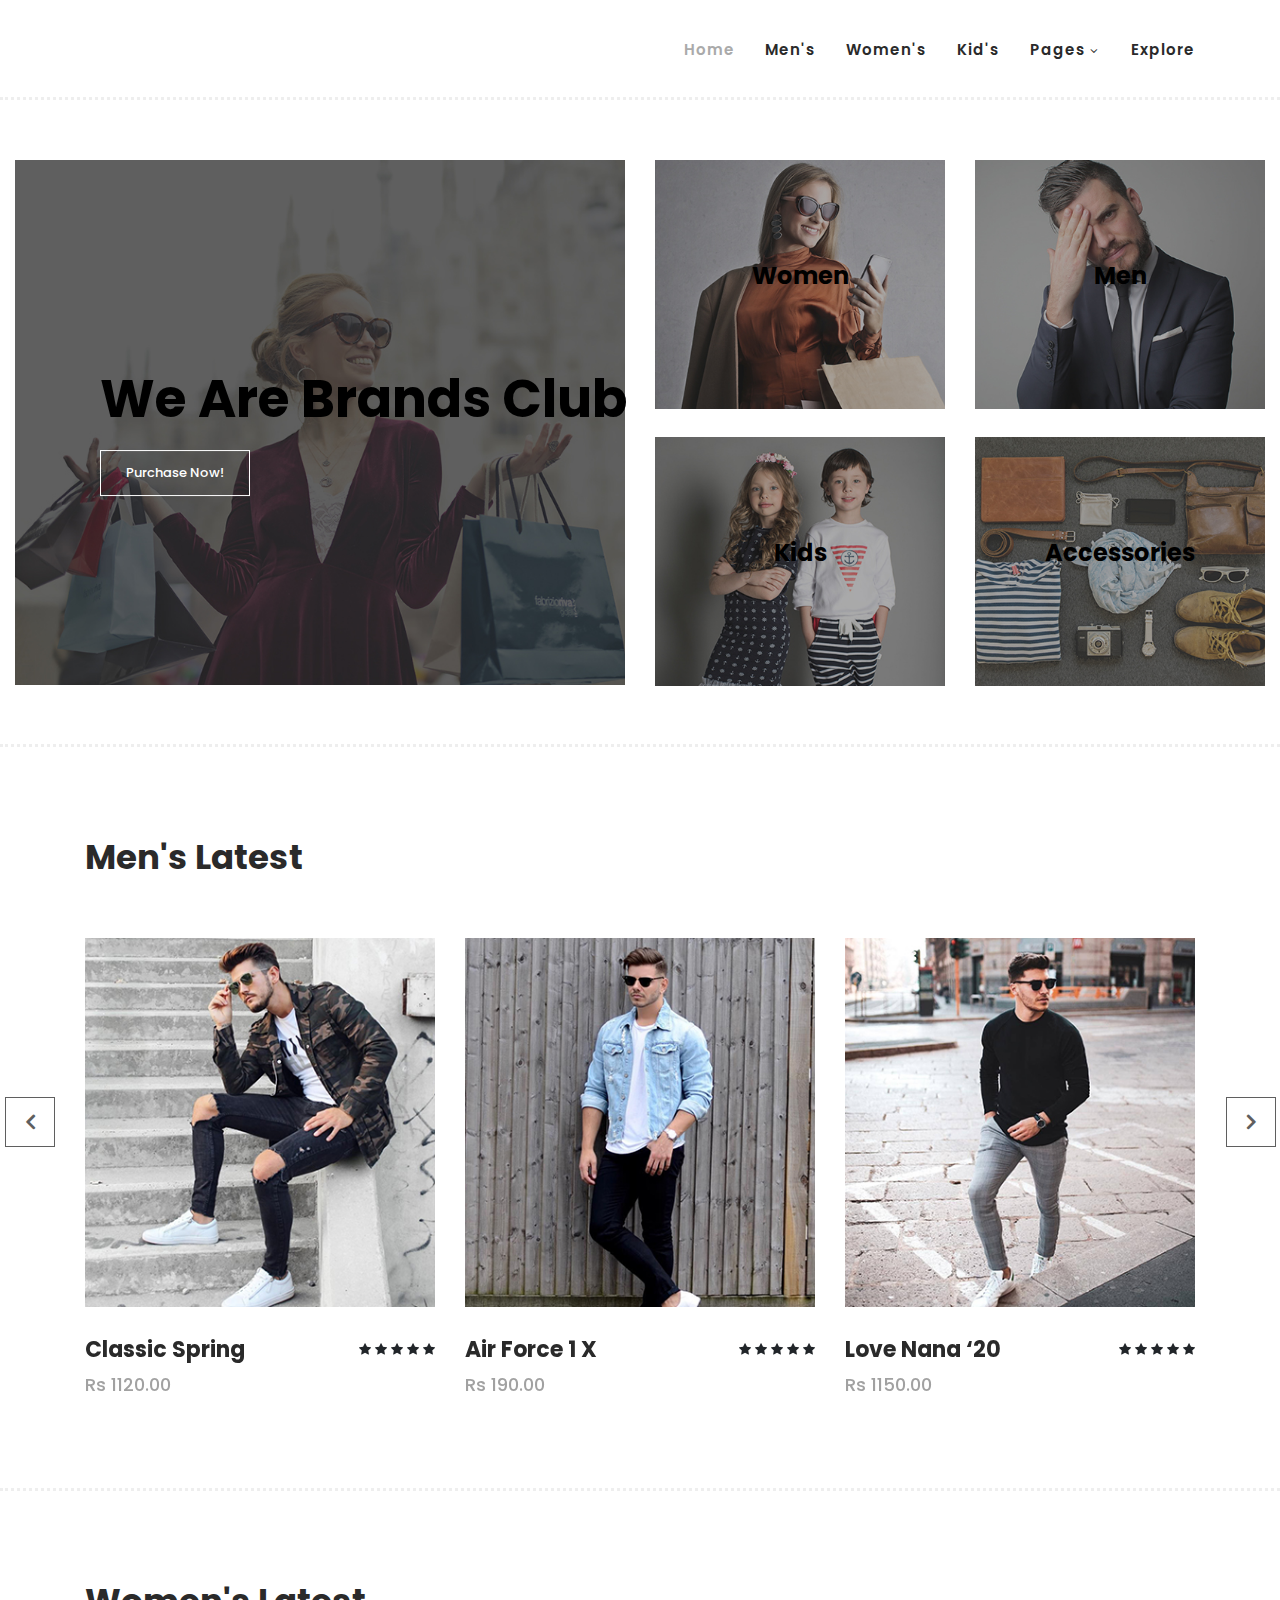
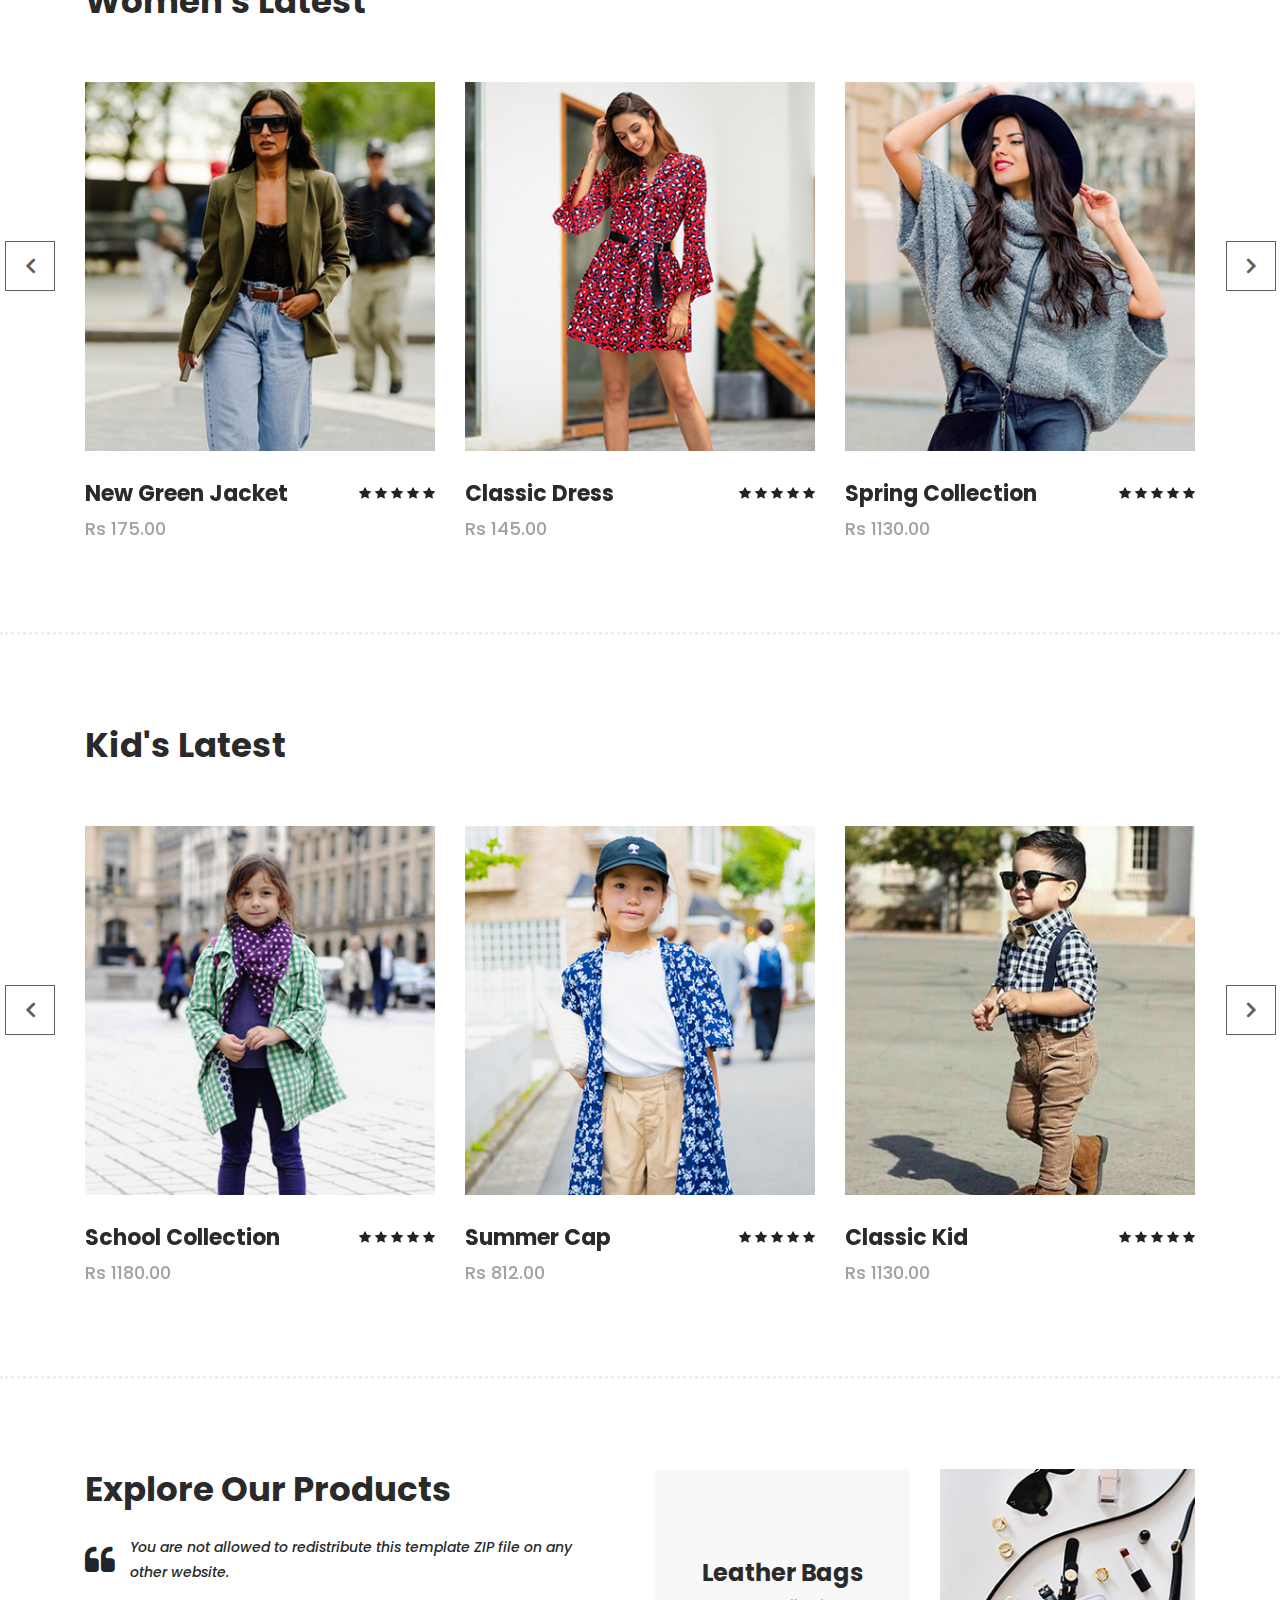
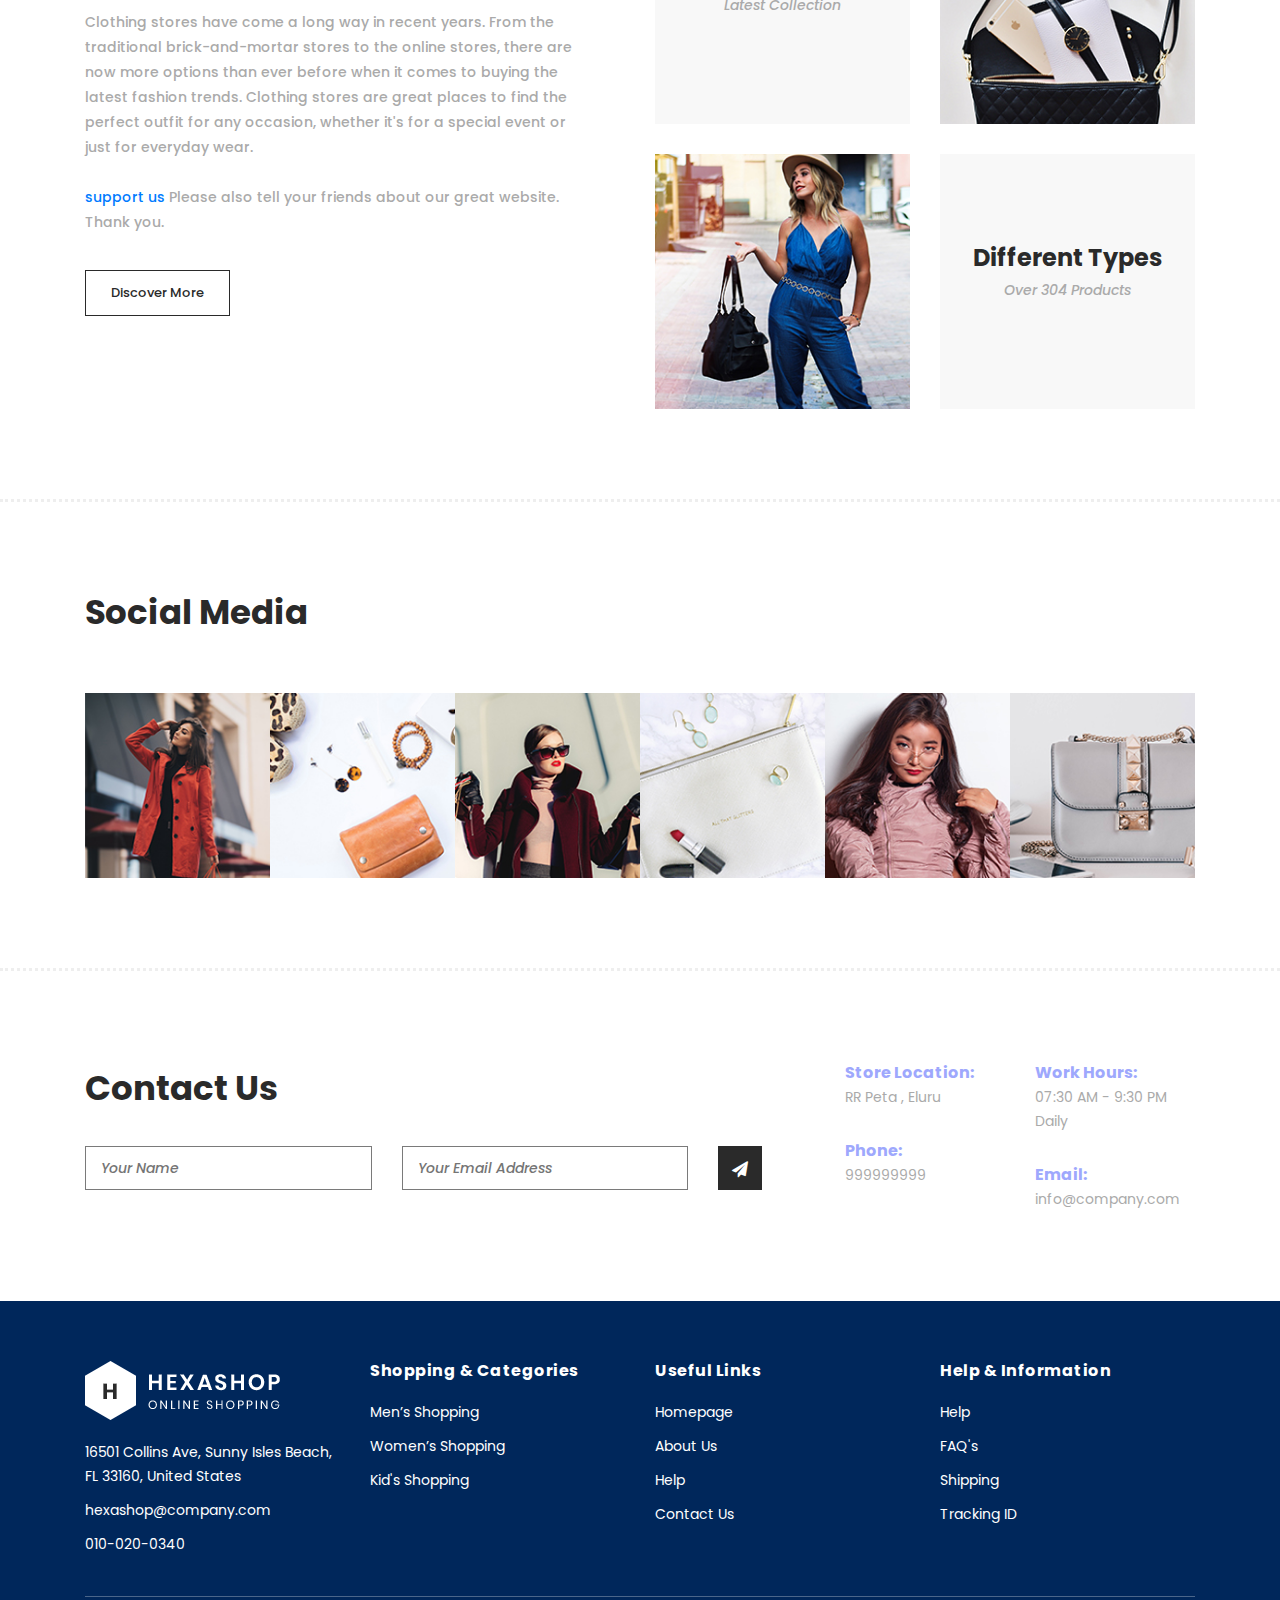
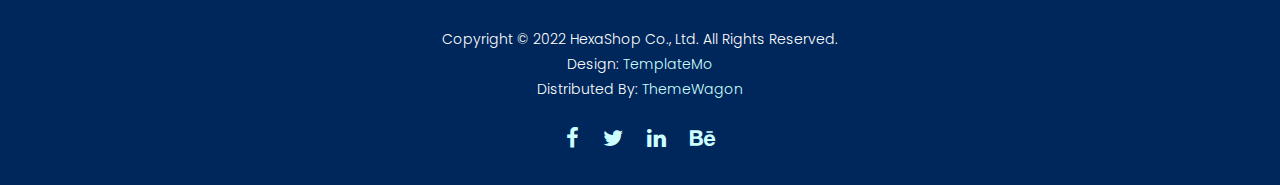
<file: index.html>
<!DOCTYPE html>
<html lang="en">

  <head>

    <meta charset="utf-8">
    <meta name="viewport" content="width=device-width, initial-scale=1, shrink-to-fit=no">
    <meta name="description" content="">
    <meta name="author" content="">
    <link href="https://fonts.googleapis.com/css?family=Poppins:100,200,300,400,500,600,700,800,900&display=swap" rel="stylesheet">

    <title>Brands Club</title>


    <!-- Additional CSS Files -->
    <link rel="stylesheet" type="text/css" href="assets/css/bootstrap.min.css">

    <link rel="stylesheet" type="text/css" href="assets/css/font-awesome.css">

    <link rel="stylesheet" href="assets/css/templatemo-hexashop.css">

    <link rel="stylesheet" href="assets/css/owl-carousel.css">

    <link rel="stylesheet" href="assets/css/lightbox.css">
<!--

TemplateMo 571 Hexashop

https://templatemo.com/tm-571-hexashop

-->
    </head>
    
    <body>
    
    <!-- ***** Preloader Start ***** -->
    <div id="preloader">
        <div class="jumper">
            <div></div>
            <div></div>
            <div></div>
        </div>
    </div>  
    <!-- ***** Preloader End ***** -->
    
    
    <!-- ***** Header Area Start ***** -->
    <header class="header-area header-sticky">
        <div class="container">
            <div class="row">
                <div class="col-12">
                    <nav class="main-nav">
                        <!-- ***** Logo Start ***** -->
                        <a href="index.html" class="logo">
                           <h4>Brands Club</h4>
                        </a>
                        <!-- ***** Logo End ***** -->
                        <!-- ***** Menu Start ***** -->
                        <ul class="nav">
                            <li class="scroll-to-section"><a href="#top" class="active">Home</a></li>
                            <li class="scroll-to-section"><a href="#men">Men's</a></li>
                            <li class="scroll-to-section"><a href="#women">Women's</a></li>
                            <li class="scroll-to-section"><a href="#kids">Kid's</a></li>
                            <li class="submenu">
                                <a href="javascript:;">Pages</a>
                                <ul>
                                    <li><a href="about.html">About Us</a></li>
                                    <li><a href="products.html">Products</a></li>
                                    <li><a href="single-product.html">Single Product</a></li>
                                    <li><a href="contact.html">Contact Us</a></li>
                                </ul>
                            </li>
                         <!--   <li class="submenu">
                                <a href="javascript:;">Features</a>
                                <ul>
                                    <li><a href="#">Features Page 1</a></li>
                                    <li><a href="#">Features Page 2</a></li>
                                    <li><a href="#">Features Page 3</a></li>
                                    <li><a rel="nofollow" href="https://templatemo.com/page/4" target="_blank">Template Page 4</a></li>
                                </ul>
                            </li> -->
                            <li class="scroll-to-section"><a href="#explore">Explore</a></li>
                        </ul>        
                        <a class='menu-trigger'>
                            <span>Menu</span>
                        </a>
                        <!-- ***** Menu End ***** -->
                    </nav>
                </div>
            </div>
        </div>
    </header>
    <!-- ***** Header Area End ***** -->

    <!-- ***** Main Banner Area Start ***** -->
    <div class="main-banner" id="top">
        <div class="container-fluid">
            <div class="row">
                <div class="col-lg-6">
                    <div class="left-content">
                        <div class="thumb">
                            <div class="inner-content">
                                <h4 style="color: black !important ;">We Are Brands Club</h4>
                                
                                <div class="main-border-button">
                                    <a href="https://whas.me/EFJauGkO3c">Purchase Now!</a>
                                </div>
                            </div>
                            <img src="assets/images/left-banner-image.jpg" alt="">
                        </div>
                    </div>
                </div>
                <div class="col-lg-6">
                    <div class="right-content">
                        <div class="row">
                            <div class="col-lg-6">
                                <div class="right-first-image">
                                    <div class="thumb">
                                        <div class="inner-content">
                                            <h4 style="color: black !important;">Women</h4>
                                            
                                        </div>
                                        <div class="hover-content">
                                            <div class="inner">
                                                <h4>Women</h4>
                                                <p>Trendy Dresses</p>
                                                <div class="main-border-button">
                                                    <a href="#women">Discover More</a>
                                                </div>
                                            </div>
                                        </div>
                                        <img src="assets/images/baner-right-image-01.jpg">
                                    </div>
                                </div>
                            </div>
                     
                            <div class="col-lg-6">
                                <div class="right-first-image">
                                    <div class="thumb">
                                        <div class="inner-content">
                                            <h4 style="color: black !important;">Men</h4>
                                            
                                        </div>
                                        <div class="hover-content">
                                            <div class="inner">
                                                <h4>Men</h4>
                                                <p>Trendy Dresses</p>
                                                <div class="main-border-button">
                                                    <a href="#men">Discover More</a>
                                                </div>
                                            </div>
                                        </div>
                                        <img src="assets/images/baner-right-image-02.jpg">
                                    </div>
                                </div>
                            </div>
                            <div class="col-lg-6">
                                <div class="right-first-image">
                                    <div class="thumb">
                                        <div class="inner-content">
                                            <h4 style="color: black !important ;">Kids</h4>
                                           
                                        </div>
                                        <div class="hover-content">
                                            <div class="inner">
                                                <h4>Kids</h4>
                                                <p>Best Clothes For Kids</p>
                                                <div class="main-border-button">
                                                    <a href="#kids">Discover More</a>
                                                </div>
                                            </div>
                                        </div>
                                        <img src="assets/images/baner-right-image-03.jpg">
                                    </div>
                                </div>
                            </div>
                            <div class="col-lg-6">
                                <div class="right-first-image">
                                    <div class="thumb">
                                        <div class="inner-content">
                                            <h4 style="color: black !important ;">Accessories</h4>
                                            
                                        </div>
                                        <div class="hover-content">
                                            <div class="inner">
                                                <h4>Accessories</h4>
                                                <p>Best Trend Accessories</p>
                                                <div class="main-border-button">
                                                    <a href="#">Discover More</a>
                                                </div>
                                            </div>
                                        </div>
                                        <img src="assets/images/baner-right-image-04.jpg">
                                    </div>
                                </div>
                            </div>
                        </div>
                    </div>
                </div>
            </div>
        </div>
    </div>
    <!-- ***** Main Banner Area End ***** -->

    <!-- ***** Men Area Starts ***** -->
    <section class="section" id="men">
        <div class="container">
            <div class="row">
                <div class="col-lg-6">
                    <div class="section-heading">
                        <h2>Men's Latest</h2>
                        
                    </div>
                </div>
            </div>
        </div>
        <div class="container">
            <div class="row">
                <div class="col-lg-12">
                    <div class="men-item-carousel">
                        <div class="owl-men-item owl-carousel">
                            <div class="item">
                                <div class="thumb">
                                    <div class="hover-content">
                                        <ul>
                                            <li><a href="single-product.html"><i class="fa fa-eye"></i></a></li>
                                            <li><a href="single-product.html"><i class="fa fa-star"></i></a></li>
                                            <li><a href="single-product.html"><i class="fa fa-shopping-cart"></i></a></li>
                                        </ul>
                                    </div>
                                    <img src="assets/images/men-01.jpg" alt="">
                                </div>
                                <div class="down-content">
                                    <h4>Classic Spring</h4>
                                    <span>Rs 1120.00</span>
                                    <ul class="stars">
                                        <li><i class="fa fa-star"></i></li>
                                        <li><i class="fa fa-star"></i></li>
                                        <li><i class="fa fa-star"></i></li>
                                        <li><i class="fa fa-star"></i></li>
                                        <li><i class="fa fa-star"></i></li>
                                    </ul>
                                </div>
                            </div>
                            <div class="item">
                                <div class="thumb">
                                    <div class="hover-content">
                                        <ul>
                                            <li><a href="single-product.html"><i class="fa fa-eye"></i></a></li>
                                            <li><a href="single-product.html"><i class="fa fa-star"></i></a></li>
                                            <li><a href="single-product.html"><i class="fa fa-shopping-cart"></i></a></li>
                                        </ul>
                                    </div>
                                    <img src="assets/images/men-02.jpg" alt="">
                                </div>
                                <div class="down-content">
                                    <h4>Air Force 1 X</h4>
                                    <span>Rs 190.00</span>
                                    <ul class="stars">
                                        <li><i class="fa fa-star"></i></li>
                                        <li><i class="fa fa-star"></i></li>
                                        <li><i class="fa fa-star"></i></li>
                                        <li><i class="fa fa-star"></i></li>
                                        <li><i class="fa fa-star"></i></li>
                                    </ul>
                                </div>
                            </div>
                            <div class="item">
                                <div class="thumb">
                                    <div class="hover-content">
                                        <ul>
                                            <li><a href="single-product.html"><i class="fa fa-eye"></i></a></li>
                                            <li><a href="single-product.html"><i class="fa fa-star"></i></a></li>
                                            <li><a href="single-product.html"><i class="fa fa-shopping-cart"></i></a></li>
                                        </ul>
                                    </div>
                                    <img src="assets/images/men-03.jpg" alt="">
                                </div>
                                <div class="down-content">
                                    <h4>Love Nana ‘20</h4>
                                    <span>Rs 1150.00</span>
                                    <ul class="stars">
                                        <li><i class="fa fa-star"></i></li>
                                        <li><i class="fa fa-star"></i></li>
                                        <li><i class="fa fa-star"></i></li>
                                        <li><i class="fa fa-star"></i></li>
                                        <li><i class="fa fa-star"></i></li>
                                    </ul>
                                </div>
                            </div>
                            <div class="item">
                                <div class="thumb">
                                    <div class="hover-content">
                                        <ul>
                                            <li><a href="single-product.html"><i class="fa fa-eye"></i></a></li>
                                            <li><a href="single-product.html"><i class="fa fa-star"></i></a></li>
                                            <li><a href="single-product.html"><i class="fa fa-shopping-cart"></i></a></li>
                                        </ul>
                                    </div>
                                    <img src="assets/images/men-01.jpg" alt="">
                                </div>
                                <div class="down-content">
                                    <h4>Classic Spring</h4>
                                    <span>Rs 1120.00</span>
                                    <ul class="stars">
                                        <li><i class="fa fa-star"></i></li>
                                        <li><i class="fa fa-star"></i></li>
                                        <li><i class="fa fa-star"></i></li>
                                        <li><i class="fa fa-star"></i></li>
                                        <li><i class="fa fa-star"></i></li>
                                    </ul>
                                </div>
                            </div>
                        </div>
                    </div>
                </div>
            </div>
        </div>
    </section>
    <!-- ***** Men Area Ends ***** -->

    <!-- ***** Women Area Starts ***** -->
    <section class="section" id="women">
        <div class="container">
            <div class="row">
                <div class="col-lg-6">
                    <div class="section-heading">
                        <h2>Women's Latest</h2>
                        
                    </div>
                </div>
            </div>
        </div>
        <div class="container">
            <div class="row">
                <div class="col-lg-12">
                    <div class="women-item-carousel">
                        <div class="owl-women-item owl-carousel">
                            <div class="item">
                                <div class="thumb">
                                    <div class="hover-content">
                                        <ul>
                                            <li><a href="single-product.html"><i class="fa fa-eye"></i></a></li>
                                            <li><a href="single-product.html"><i class="fa fa-star"></i></a></li>
                                            <li><a href="single-product.html"><i class="fa fa-shopping-cart"></i></a></li>
                                        </ul>
                                    </div>
                                    <img src="assets/images/women-01.jpg" alt="">
                                </div>
                                <div class="down-content">
                                    <h4>New Green Jacket</h4>
                                    <span>Rs 175.00</span>
                                    <ul class="stars">
                                        <li><i class="fa fa-star"></i></li>
                                        <li><i class="fa fa-star"></i></li>
                                        <li><i class="fa fa-star"></i></li>
                                        <li><i class="fa fa-star"></i></li>
                                        <li><i class="fa fa-star"></i></li>
                                    </ul>
                                </div>
                            </div>
                            <div class="item">
                                <div class="thumb">
                                    <div class="hover-content">
                                        <ul>
                                            <li><a href="single-product.html"><i class="fa fa-eye"></i></a></li>
                                            <li><a href="single-product.html"><i class="fa fa-star"></i></a></li>
                                            <li><a href="single-product.html"><i class="fa fa-shopping-cart"></i></a></li>
                                        </ul>
                                    </div>
                                    <img src="assets/images/women-02.jpg" alt="">
                                </div>
                                <div class="down-content">
                                    <h4>Classic Dress</h4>
                                    <span>Rs 145.00</span>
                                    <ul class="stars">
                                        <li><i class="fa fa-star"></i></li>
                                        <li><i class="fa fa-star"></i></li>
                                        <li><i class="fa fa-star"></i></li>
                                        <li><i class="fa fa-star"></i></li>
                                        <li><i class="fa fa-star"></i></li>
                                    </ul>
                                </div>
                            </div>
                            <div class="item">
                                <div class="thumb">
                                    <div class="hover-content">
                                        <ul>
                                            <li><a href="single-product.html"><i class="fa fa-eye"></i></a></li>
                                            <li><a href="single-product.html"><i class="fa fa-star"></i></a></li>
                                            <li><a href="single-product.html"><i class="fa fa-shopping-cart"></i></a></li>
                                        </ul>
                                    </div>
                                    <img src="assets/images/women-03.jpg" alt="">
                                </div>
                                <div class="down-content">
                                    <h4>Spring Collection</h4>
                                    <span>Rs 1130.00</span>
                                    <ul class="stars">
                                        <li><i class="fa fa-star"></i></li>
                                        <li><i class="fa fa-star"></i></li>
                                        <li><i class="fa fa-star"></i></li>
                                        <li><i class="fa fa-star"></i></li>
                                        <li><i class="fa fa-star"></i></li>
                                    </ul>
                                </div>
                            </div>
                            <div class="item">
                                <div class="thumb">
                                    <div class="hover-content">
                                        <ul>
                                            <li><a href="single-product.html"><i class="fa fa-eye"></i></a></li>
                                            <li><a href="single-product.html"><i class="fa fa-star"></i></a></li>
                                            <li><a href="single-product.html"><i class="fa fa-shopping-cart"></i></a></li>
                                        </ul>
                                    </div>
                                    <img src="assets/images/women-01.jpg" alt="">
                                </div>
                                <div class="down-content">
                                    <h4>Classic Spring</h4>
                                    <span>Rs 1120.00</span>
                                    <ul class="stars">
                                        <li><i class="fa fa-star"></i></li>
                                        <li><i class="fa fa-star"></i></li>
                                        <li><i class="fa fa-star"></i></li>
                                        <li><i class="fa fa-star"></i></li>
                                        <li><i class="fa fa-star"></i></li>
                                    </ul>
                                </div>
                            </div>
                        </div>
                    </div>
                </div>
            </div>
        </div>
    </section>
    <!-- ***** Women Area Ends ***** -->

    <!-- ***** Kids Area Starts ***** -->
    <section class="section" id="kids">
        <div class="container">
            <div class="row">
                <div class="col-lg-6">
                    <div class="section-heading">
                        <h2>Kid's Latest</h2>
                        
                    </div>
                </div>
            </div>
        </div>
        <div class="container">
            <div class="row">
                <div class="col-lg-12">
                    <div class="kid-item-carousel">
                        <div class="owl-kid-item owl-carousel">
                            <div class="item">
                                <div class="thumb">
                                    <div class="hover-content">
                                        <ul>
                                            <li><a href="single-product.html"><i class="fa fa-eye"></i></a></li>
                                            <li><a href="single-product.html"><i class="fa fa-star"></i></a></li>
                                            <li><a href="single-product.html"><i class="fa fa-shopping-cart"></i></a></li>
                                        </ul>
                                    </div>
                                    <img src="assets/images/kid-01.jpg" alt="">
                                </div>
                                <div class="down-content">
                                    <h4>School Collection</h4>
                                    <span>Rs 1180.00</span>
                                    <ul class="stars">
                                        <li><i class="fa fa-star"></i></li>
                                        <li><i class="fa fa-star"></i></li>
                                        <li><i class="fa fa-star"></i></li>
                                        <li><i class="fa fa-star"></i></li>
                                        <li><i class="fa fa-star"></i></li>
                                    </ul>
                                </div>
                            </div>
                            <div class="item">
                                <div class="thumb">
                                    <div class="hover-content">
                                        <ul>
                                            <li><a href="single-product.html"><i class="fa fa-eye"></i></a></li>
                                            <li><a href="single-product.html"><i class="fa fa-star"></i></a></li>
                                            <li><a href="single-product.html"><i class="fa fa-shopping-cart"></i></a></li>
                                        </ul>
                                    </div>
                                    <img src="assets/images/kid-02.jpg" alt="">
                                </div>
                                <div class="down-content">
                                    <h4>Summer Cap</h4>
                                    <span>Rs 812.00</span>
                                    <ul class="stars">
                                        <li><i class="fa fa-star"></i></li>
                                        <li><i class="fa fa-star"></i></li>
                                        <li><i class="fa fa-star"></i></li>
                                        <li><i class="fa fa-star"></i></li>
                                        <li><i class="fa fa-star"></i></li>
                                    </ul>
                                </div>
                            </div>
                            <div class="item">
                                <div class="thumb">
                                    <div class="hover-content">
                                        <ul>
                                            <li><a href="single-product.html"><i class="fa fa-eye"></i></a></li>
                                            <li><a href="single-product.html"><i class="fa fa-star"></i></a></li>
                                            <li><a href="single-product.html"><i class="fa fa-shopping-cart"></i></a></li>
                                        </ul>
                                    </div>
                                    <img src="assets/images/kid-03.jpg" alt="">
                                </div>
                                <div class="down-content">
                                    <h4>Classic Kid</h4>
                                    <span>Rs 1130.00</span>
                                    <ul class="stars">
                                        <li><i class="fa fa-star"></i></li>
                                        <li><i class="fa fa-star"></i></li>
                                        <li><i class="fa fa-star"></i></li>
                                        <li><i class="fa fa-star"></i></li>
                                        <li><i class="fa fa-star"></i></li>
                                    </ul>
                                </div>
                            </div>
                            <div class="item">
                                <div class="thumb">
                                    <div class="hover-content">
                                        <ul>
                                            <li><a href="single-product.html"><i class="fa fa-eye"></i></a></li>
                                            <li><a href="single-product.html"><i class="fa fa-star"></i></a></li>
                                            <li><a href="single-product.html"><i class="fa fa-shopping-cart"></i></a></li>
                                        </ul>
                                    </div>
                                    <img src="assets/images/kid-01.jpg" alt="">
                                </div>
                                <div class="down-content">
                                    <h4>Classic Spring</h4>
                                    <span>
                                        Rs 1120.00</span>
                                    <ul class="stars">
                                        <li><i class="fa fa-star"></i></li>
                                        <li><i class="fa fa-star"></i></li>
                                        <li><i class="fa fa-star"></i></li>
                                        <li><i class="fa fa-star"></i></li>
                                        <li><i class="fa fa-star"></i></li>
                                    </ul>
                                </div>
                            </div>
                        </div>
                    </div>
                </div>
            </div>
        </div>
    </section>
    <!-- ***** Kids Area Ends ***** -->

    <!-- ***** Explore Area Starts ***** -->
    <section class="section" id="explore">
        <div class="container">
            <div class="row">
                <div class="col-lg-6">
                    <div class="left-content">
                        <h2>Explore Our Products</h2>
                        
                        <div class="quote">
                            <i class="fa fa-quote-left"></i><p>You are not allowed to redistribute this template ZIP file on any other website.</p>
                        </div>
                        <p>Clothing stores have come a long way in recent years. From the traditional brick-and-mortar stores to the online stores, there are now more options than ever before when it comes to buying the latest fashion trends. Clothing stores are great places to find the perfect outfit for any occasion, whether it's for a special event or just for everyday wear.</p>
                        <p><a rel="nofollow" href="#top" target="_blank">support us</a>  Please also tell your friends about our great website. Thank you.</p>
                        <div class="main-border-button">
                            <a href="products.html">Discover More</a>
                        </div>
                    </div>
                </div>
                <div class="col-lg-6">
                    <div class="right-content">
                        <div class="row">
                            <div class="col-lg-6">
                                <div class="leather">
                                    <h4>Leather Bags</h4>
                                    <span>Latest Collection</span>
                                </div>
                            </div>
                            <div class="col-lg-6">
                                <div class="first-image">
                                    <img src="assets/images/explore-image-01.jpg" alt="">
                                </div>
                            </div>
                            <div class="col-lg-6">
                                <div class="second-image">
                                    <img src="assets/images/explore-image-02.jpg" alt="">
                                </div>
                            </div>
                            <div class="col-lg-6">
                                <div class="types">
                                    <h4>Different Types</h4>
                                    <span>Over 304 Products</span>
                                </div>
                            </div>
                        </div>
                    </div>
                </div>
            </div>
        </div>
    </section>
    <!-- ***** Explore Area Ends ***** -->

    <!-- ***** Social Area Starts ***** -->
    <section class="section" id="social">
        <div class="container">
            <div class="row">
                <div class="col-lg-12">
                    <div class="section-heading">
                        <h2>Social Media</h2>
                        
                    </div>
                </div>
            </div>
        </div>
        <div class="container">
            <div class="row images">
                <div class="col-2">
                    <div class="thumb">
                        <div class="icon">
                            <a href="http://instagram.com">
                                <h6>Fashion</h6>
                                <i class="fa fa-instagram"></i>
                            </a>
                        </div>
                        <img src="assets/images/instagram-01.jpg" alt="">
                    </div>
                </div>
                <div class="col-2">
                    <div class="thumb">
                        <div class="icon">
                            <a href="http://instagram.com">
                                <h6>New</h6>
                                <i class="fa fa-instagram"></i>
                            </a>
                        </div>
                        <img src="assets/images/instagram-02.jpg" alt="">
                    </div>
                </div>
                <div class="col-2">
                    <div class="thumb">
                        <div class="icon">
                            <a href="http://instagram.com">
                                <h6>Brand</h6>
                                <i class="fa fa-instagram"></i>
                            </a>
                        </div>
                        <img src="assets/images/instagram-03.jpg" alt="">
                    </div>
                </div>
                <div class="col-2">
                    <div class="thumb">
                        <div class="icon">
                            <a href="http://instagram.com">
                                <h6>Makeup</h6>
                                <i class="fa fa-instagram"></i>
                            </a>
                        </div>
                        <img src="assets/images/instagram-04.jpg" alt="">
                    </div>
                </div>
                <div class="col-2">
                    <div class="thumb">
                        <div class="icon">
                            <a href="http://instagram.com">
                                <h6>Leather</h6>
                                <i class="fa fa-instagram"></i>
                            </a>
                        </div>
                        <img src="assets/images/instagram-05.jpg" alt="">
                    </div>
                </div>
                <div class="col-2">
                    <div class="thumb">
                        <div class="icon">
                            <a href="http://instagram.com">
                                <h6>Bag</h6>
                                <i class="fa fa-instagram"></i>
                            </a>
                        </div>
                        <img src="assets/images/instagram-06.jpg" alt="">
                    </div>
                </div>
            </div>
        </div>
    </section>
    <!-- ***** Social Area Ends ***** -->

    <!-- ***** Subscribe Area Starts ***** -->
    <div class="subscribe">
        <div class="container">
            <div class="row">
                <div class="col-lg-8">
                    <div class="section-heading">
                        <h2>Contact Us</h2>
                        
                    </div>
                    <form id="subscribe" action="" method="get">
                        <div class="row">
                          <div class="col-lg-5">
                            <fieldset>
                              <input name="name" type="text" id="name" placeholder="Your Name" required="">
                            </fieldset>
                          </div>
                          <div class="col-lg-5">
                            <fieldset>
                              <input name="email" type="text" id="email" pattern="[^ @]*@[^ @]*" placeholder="Your Email Address" required="">
                            </fieldset>
                          </div>
                          <div class="col-lg-2">
                            <fieldset>
                              <button type="submit" id="form-submit" class="main-dark-button"><i class="fa fa-paper-plane"></i></button>
                            </fieldset>
                          </div>
                        </div>
                    </form>
                </div>
                <div class="col-lg-4">
                    <div class="row">
                        <div class="col-6">
                            <ul >
                                <li style="color: #9ea8fd !important;">Store Location:<br><span>RR Peta , Eluru</span></li>
                                <li style="color: #9ea8fd !important;">Phone:<br><span>999999999</span></li>
                                
                            </ul>
                        </div>
                        <div class="col-6">
                            <ul>
                                <li style="color: #9ea8fd !important;">Work Hours:<br><span>07:30 AM - 9:30 PM Daily</span></li>
                                <li style="color: #9ea8fd !important;">Email:<br><span>info@company.com</span></li>
                                
                            </ul>
                        </div>
                    </div>
                </div>
            </div>
        </div>
    </div>
    <!-- ***** Subscribe Area Ends ***** -->
    
    <!-- ***** Footer Start ***** -->
    <footer  style="background : #00275b !important; color:#000 !important">
        <div class="container">
            <div class="row">
                <div class="col-lg-3">
                    <div class="first-item">
                        <div class="logo">
                            <img src="assets/images/white-logo.png" alt="hexashop ecommerce templatemo">
                        </div>
                        <ul>
                            <li><a href="#">16501 Collins Ave, Sunny Isles Beach, FL 33160, United States</a></li>
                            <li><a href="#">hexashop@company.com</a></li>
                            <li><a href="#">010-020-0340</a></li>
                        </ul>
                    </div>
                </div>
                <div class="col-lg-3">
                    <h4>Shopping &amp; Categories</h4>
                    <ul>
                        <li><a href="#">Men’s Shopping</a></li>
                        <li><a href="#">Women’s Shopping</a></li>
                        <li><a href="#">Kid's Shopping</a></li>
                    </ul>
                </div>
                <div class="col-lg-3">
                    <h4>Useful Links</h4>
                    <ul>
                        <li><a href="#">Homepage</a></li>
                        <li><a href="#">About Us</a></li>
                        <li><a href="#">Help</a></li>
                        <li><a href="#">Contact Us</a></li>
                    </ul>
                </div>
                <div class="col-lg-3">
                    <h4>Help &amp; Information</h4>
                    <ul>
                        <li><a href="#">Help</a></li>
                        <li><a href="#">FAQ's</a></li>
                        <li><a href="#">Shipping</a></li>
                        <li><a href="#">Tracking ID</a></li>
                    </ul>
                </div>
                <div class="col-lg-12">
                    <div class="under-footer">
                        <p>Copyright © 2022 HexaShop Co., Ltd. All Rights Reserved. 
                        
                        <br>Design: <a href="https://templatemo.com" target="_parent" title="free css templates">TemplateMo</a>

                        <br>Distributed By: <a href="https://themewagon.com" target="_blank" title="free & premium responsive templates">ThemeWagon</a></p>
                        <ul>
                            <li><a href="#"><i class="fa fa-facebook"></i></a></li>
                            <li><a href="#"><i class="fa fa-twitter"></i></a></li>
                            <li><a href="#"><i class="fa fa-linkedin"></i></a></li>
                            <li><a href="#"><i class="fa fa-behance"></i></a></li>
                        </ul>
                    </div>
                </div>
            </div>
        </div>
    </footer>
    

    <!-- jQuery -->
    <script src="assets/js/jquery-2.1.0.min.js"></script>

    <!-- Bootstrap -->
    <script src="assets/js/popper.js"></script>
    <script src="assets/js/bootstrap.min.js"></script>

    <!-- Plugins -->
    <script src="assets/js/owl-carousel.js"></script>
    <script src="assets/js/accordions.js"></script>
    <script src="assets/js/datepicker.js"></script>
    <script src="assets/js/scrollreveal.min.js"></script>
    <script src="assets/js/waypoints.min.js"></script>
    <script src="assets/js/jquery.counterup.min.js"></script>
    <script src="assets/js/imgfix.min.js"></script> 
    <script src="assets/js/slick.js"></script> 
    <script src="assets/js/lightbox.js"></script> 
    <script src="assets/js/isotope.js"></script> 
    
    <!-- Global Init -->
    <script src="assets/js/custom.js"></script>

    <script>

        $(function() {
            var selectedClass = "";
            $("p").click(function(){
            selectedClass = $(this).attr("data-rel");
            $("#portfolio").fadeTo(50, 0.1);
                $("#portfolio div").not("."+selectedClass).fadeOut();
            setTimeout(function() {
              $("."+selectedClass).fadeIn();
              $("#portfolio").fadeTo(50, 1);
            }, 500);
                
            });
        });

    </script>

  </body>
</html>
</file>
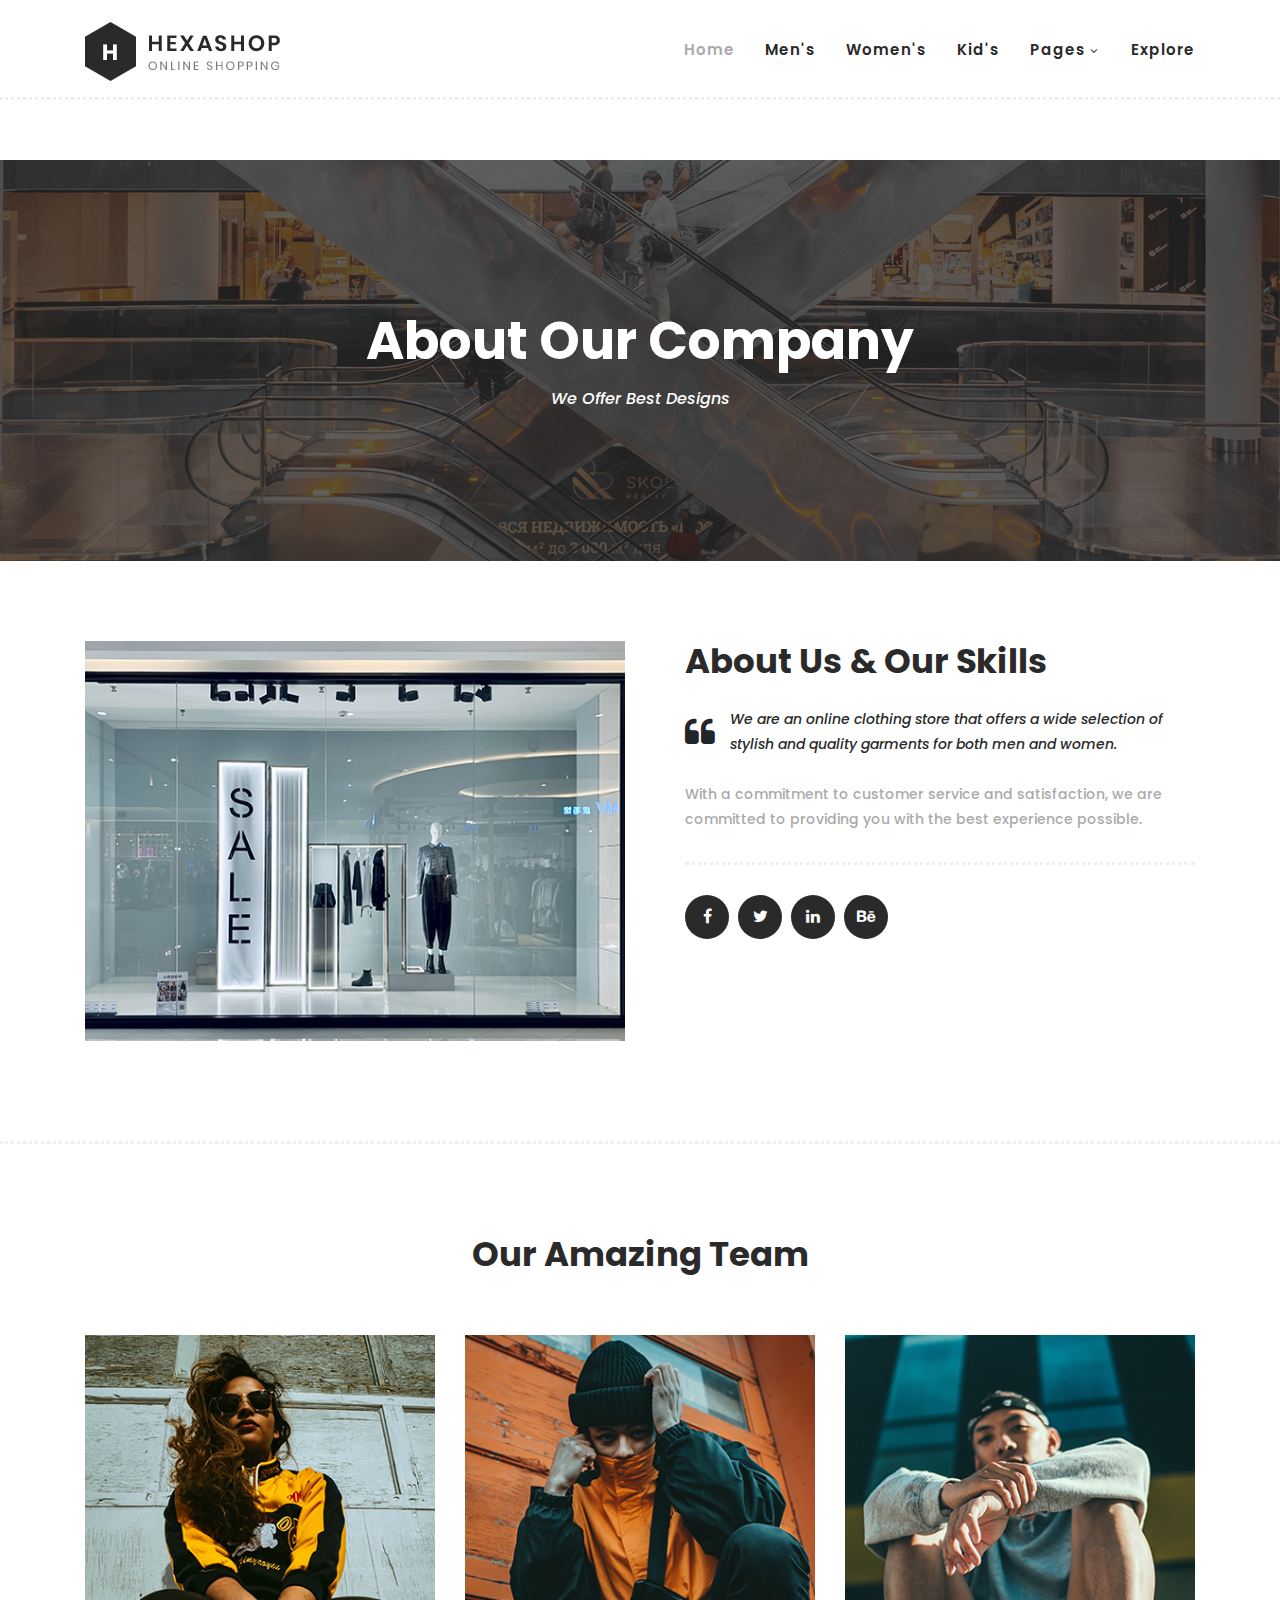
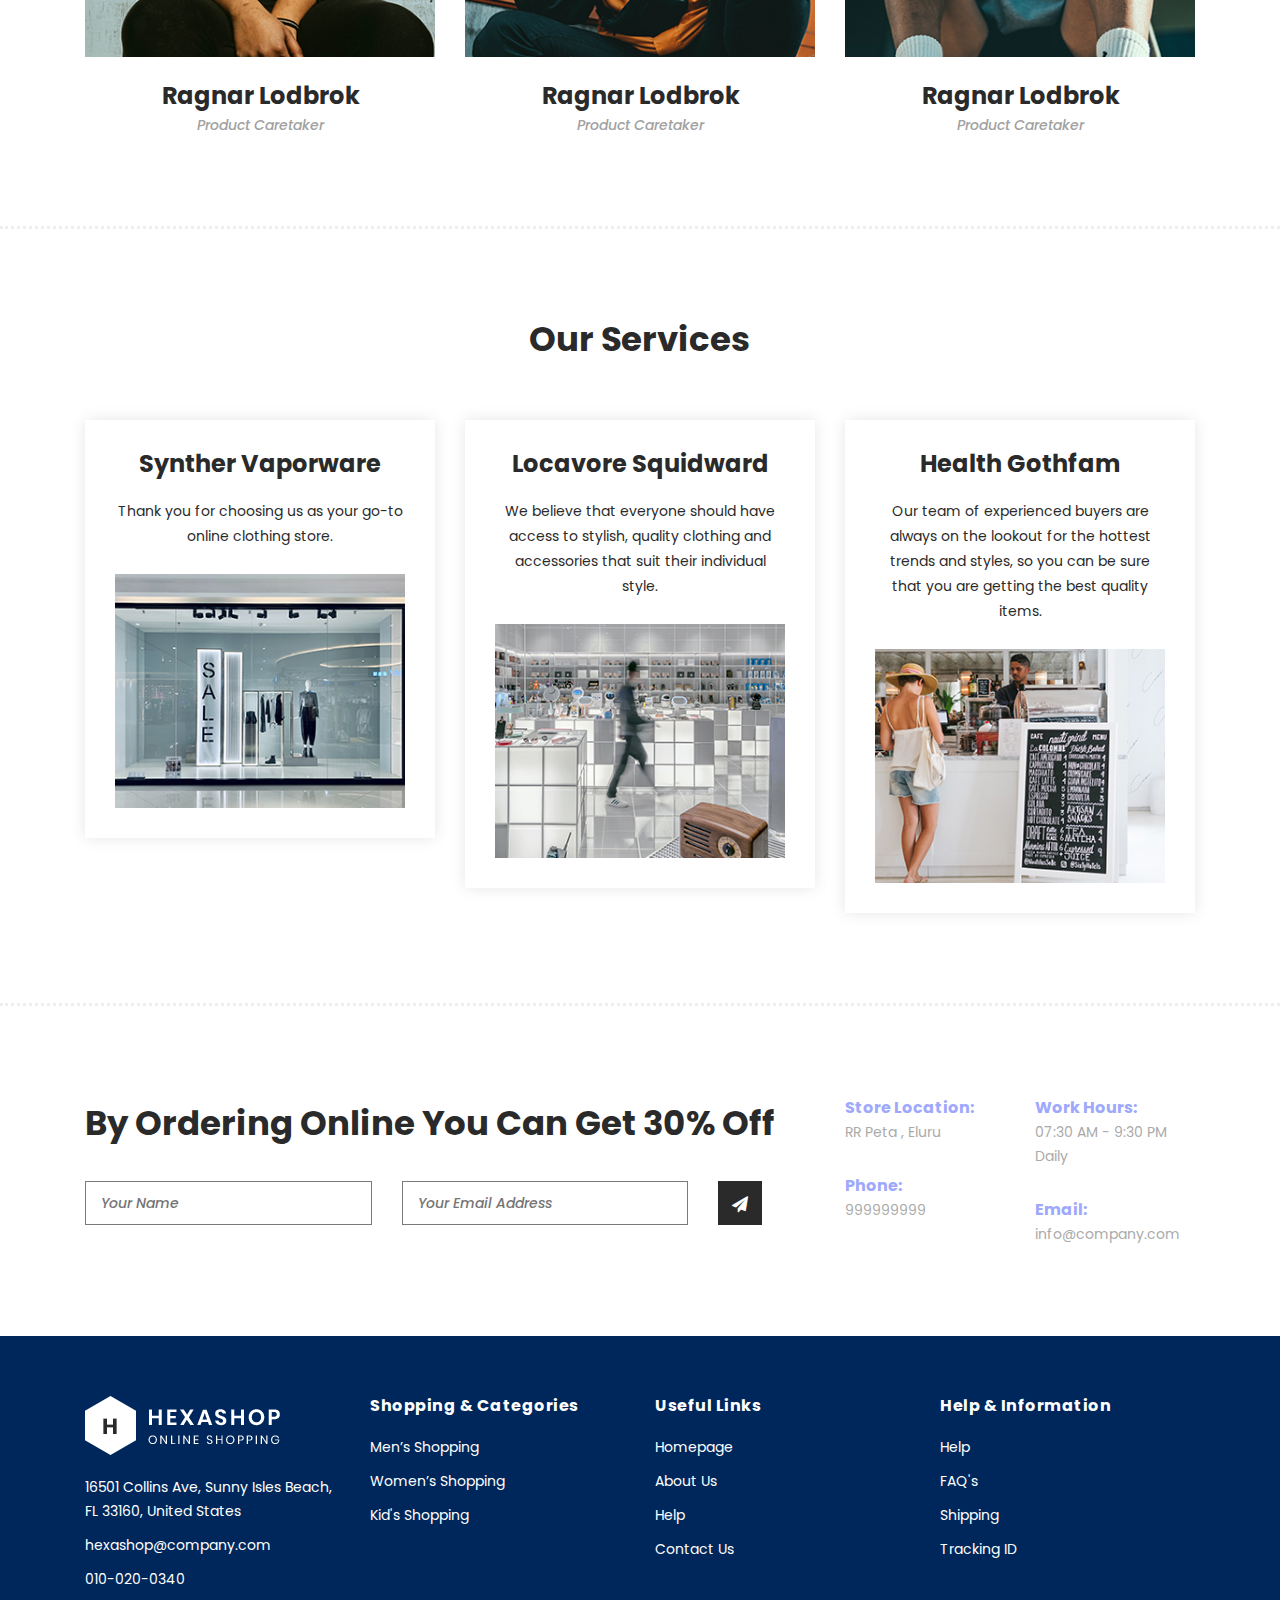
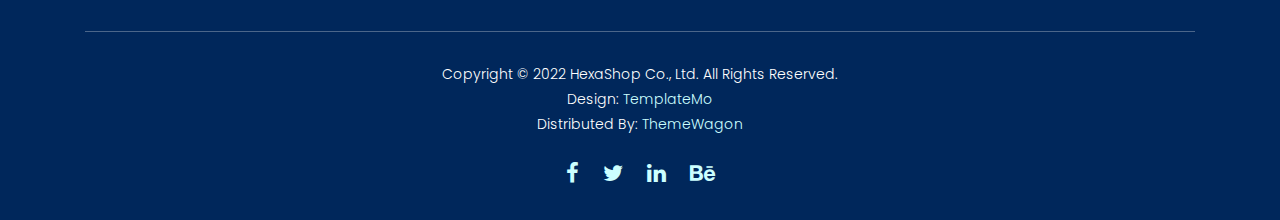
<file: about.html>
<!DOCTYPE html>
<html lang="en">

  <head>

    <meta charset="utf-8">
    <meta name="viewport" content="width=device-width, initial-scale=1, shrink-to-fit=no">
    <meta name="description" content="">
    <meta name="author" content="">
    <link href="https://fonts.googleapis.com/css?family=Poppins:100,200,300,400,500,600,700,800,900&display=swap" rel="stylesheet">

    <title>Hexashop - About Page</title>


    <!-- Additional CSS Files -->
    <link rel="stylesheet" type="text/css" href="assets/css/bootstrap.min.css">

    <link rel="stylesheet" type="text/css" href="assets/css/font-awesome.css">

    <link rel="stylesheet" href="assets/css/templatemo-hexashop.css">

    <link rel="stylesheet" href="assets/css/owl-carousel.css">

    <link rel="stylesheet" href="assets/css/lightbox.css">
<!--

TemplateMo 571 Hexashop

https://templatemo.com/tm-571-hexashop

-->
    </head>
    
    <body>
    
    <!-- ***** Preloader Start ***** -->
    <div id="preloader">
        <div class="jumper">
            <div></div>
            <div></div>
            <div></div>
        </div>
    </div>  
    <!-- ***** Preloader End ***** -->
    
    
    <!-- ***** Header Area Start ***** -->
    <header class="header-area header-sticky">
        <div class="container">
            <div class="row">
                <div class="col-12">
                    <nav class="main-nav">
                        <!-- ***** Logo Start ***** -->
                        <a href="index.html" class="logo">
                            <img src="assets/images/logo.png">
                        </a>
                        <!-- ***** Logo End ***** -->
                        <!-- ***** Menu Start ***** -->
                        <ul class="nav">
                            <li class="scroll-to-section"><a href="index.html" class="active">Home</a></li>
                            <li class="scroll-to-section"><a href="index.html">Men's</a></li>
                            <li class="scroll-to-section"><a href="index.html">Women's</a></li>
                            <li class="scroll-to-section"><a href="index.html">Kid's</a></li>
                            <li class="submenu">
                                <a href="javascript:;">Pages</a>
                                <ul>
                                    <li><a href="about.html">About Us</a></li>
                                    <li><a href="products.html">Products</a></li>
                                    <li><a href="single-product.html">Single Product</a></li>
                                    <li><a href="contact.html">Contact Us</a></li>
                                </ul>
                            </li>
                           
                            <li class="scroll-to-section"><a href="index.html">Explore</a></li>
                        </ul>        
                        <a class='menu-trigger'>
                            <span>Menu</span>
                        </a>
                        <!-- ***** Menu End ***** -->
                    </nav>
                </div>
            </div>
        </div>
    </header>
    <!-- ***** Header Area End ***** -->

    <!-- ***** Main Banner Area Start ***** -->
    <div class="page-heading about-page-heading" id="top">
        <div class="container">
            <div class="row">
                <div class="col-lg-12">
                    <div class="inner-content">
                        <h2>About Our Company</h2>
                        <span>We Offer Best Designs</span>
                    </div>
                </div>
            </div>
        </div>
    </div>
    <!-- ***** Main Banner Area End ***** -->

    <!-- ***** About Area Starts ***** -->
    <div class="about-us">
        <div class="container">
            <div class="row">
                <div class="col-lg-6">
                    <div class="left-image">
                        <img src="assets/images/about-left-image.jpg" alt="">
                    </div>
                </div>
                <div class="col-lg-6">
                    <div class="right-content">
                        <h4>About Us &amp; Our Skills</h4>
                        <div class="quote">
                            <i class="fa fa-quote-left"></i><p>We are an online clothing store that offers a wide selection of stylish and quality garments for both men and women.</p>
                        </div>
                        <p>With a commitment to customer service and satisfaction, we are committed to providing you with the best experience possible.</p>
                        <ul>
                            <li><a href="#"><i class="fa fa-facebook"></i></a></li>
                            <li><a href="#"><i class="fa fa-twitter"></i></a></li>
                            <li><a href="#"><i class="fa fa-linkedin"></i></a></li>
                            <li><a href="#"><i class="fa fa-behance"></i></a></li>
                        </ul>
                    </div>
                </div>
            </div>
        </div>
    </div>
    <!-- ***** About Area Ends ***** -->

    <!-- ***** Our Team Area Starts ***** -->
    <section class="our-team">
        <div class="container">
            <div class="row">
                <div class="col-lg-12">
                    <div class="section-heading">
                        <h2>Our Amazing Team</h2>
                    </div>
                </div>
                <div class="col-lg-4">
                    <div class="team-item">
                        <div class="thumb">
                            <div class="hover-effect">
                                <div class="inner-content">
                                    <ul>
                                        <li><a href="#"><i class="fa fa-facebook"></i></a></li>
                                        <li><a href="#"><i class="fa fa-twitter"></i></a></li>
                                        <li><a href="#"><i class="fa fa-linkedin"></i></a></li>
                                        <li><a href="#"><i class="fa fa-behance"></i></a></li>
                                    </ul>
                                </div>
                            </div>
                            <img src="assets/images/team-member-01.jpg">
                        </div>
                        <div class="down-content">
                            <h4>Ragnar Lodbrok</h4>
                            <span>Product Caretaker</span>
                        </div>
                    </div>
                </div>
                <div class="col-lg-4">
                    <div class="team-item">
                        <div class="thumb">
                            <div class="hover-effect">
                                <div class="inner-content">
                                    <ul>
                                        <li><a href="#"><i class="fa fa-facebook"></i></a></li>
                                        <li><a href="#"><i class="fa fa-twitter"></i></a></li>
                                        <li><a href="#"><i class="fa fa-linkedin"></i></a></li>
                                        <li><a href="#"><i class="fa fa-behance"></i></a></li>
                                    </ul>
                                </div>
                            </div>
                            <img src="assets/images/team-member-02.jpg">
                        </div>
                        <div class="down-content">
                            <h4>Ragnar Lodbrok</h4>
                            <span>Product Caretaker</span>
                        </div>
                    </div>
                </div>
                <div class="col-lg-4">
                    <div class="team-item">
                        <div class="thumb">
                            <div class="hover-effect">
                                <div class="inner-content">
                                    <ul>
                                        <li><a href="#"><i class="fa fa-facebook"></i></a></li>
                                        <li><a href="#"><i class="fa fa-twitter"></i></a></li>
                                        <li><a href="#"><i class="fa fa-linkedin"></i></a></li>
                                        <li><a href="#"><i class="fa fa-behance"></i></a></li>
                                    </ul>
                                </div>
                            </div>
                            <img src="assets/images/team-member-03.jpg">
                        </div>
                        <div class="down-content">
                            <h4>Ragnar Lodbrok</h4>
                            <span>Product Caretaker</span>
                        </div>
                    </div>
                </div>
            </div>
        </div>
    </section>
    <!-- ***** Our Team Area Ends ***** -->

    <!-- ***** Services Area Starts ***** -->
    <section class="our-services">
        <div class="container">
            <div class="row">
                <div class="col-lg-12">
                    <div class="section-heading">
                        <h2>Our Services</h2>
                       
                    </div>
                </div>
                <div class="col-lg-4">
                    <div class="service-item">
                        <h4>Synther Vaporware</h4>
                        <p>Thank you for choosing us as your go-to online clothing store.</p>
                        <img src="assets/images/service-01.jpg" alt="">
                    </div>
                </div>
                <div class="col-lg-4">
                    <div class="service-item">
                        <h4>Locavore Squidward</h4>
                        <p>We believe that everyone should have access to stylish, quality clothing and accessories that suit their individual style. </p>
                        <img src="assets/images/service-02.jpg" alt="">
                    </div>
                </div>
                <div class="col-lg-4">
                    <div class="service-item">
                        <h4>Health Gothfam</h4>
                        <p> Our team of experienced buyers are always on the lookout for the hottest trends and styles, so you can be sure that you are getting the best quality items.</p>
                        <img src="assets/images/service-03.jpg" alt="">
                    </div>
                </div>
            </div>
        </div>
    </section>
    <!-- ***** Services Area Ends ***** -->

    <!-- ***** Subscribe Area Starts ***** -->
    <div class="subscribe">
        <div class="container">
            <div class="row">
                <div class="col-lg-8">
                    <div class="section-heading">
                        <h2>By Ordering Online You Can Get 30% Off</h2>
                       
                    </div>
                    <form id="subscribe" action="" method="get">
                        <div class="row">
                          <div class="col-lg-5">
                            <fieldset>
                              <input name="name" type="text" id="name" placeholder="Your Name" required="">
                            </fieldset>
                          </div>
                          <div class="col-lg-5">
                            <fieldset>
                              <input name="email" type="text" id="email" pattern="[^ @]*@[^ @]*" placeholder="Your Email Address" required="">
                            </fieldset>
                          </div>
                          <div class="col-lg-2">
                            <fieldset>
                              <button type="submit" id="form-submit" class="main-dark-button"><i class="fa fa-paper-plane"></i></button>
                            </fieldset>
                          </div>
                        </div>
                    </form>
                </div>
                <div class="col-lg-4">
                    <div class="row">
                        <div class="col-6">
                            <ul >
                                <li style="color: #9ea8fd !important;">Store Location:<br><span>RR Peta , Eluru</span></li>
                                <li style="color: #9ea8fd !important;">Phone:<br><span>999999999</span></li>
                                
                            </ul>
                        </div>
                        <div class="col-6">
                            <ul>
                                <li style="color: #9ea8fd !important;">Work Hours:<br><span>07:30 AM - 9:30 PM Daily</span></li>
                                <li style="color: #9ea8fd !important;">Email:<br><span>info@company.com</span></li>
                                
                            </ul>
                        </div>
                    </div>
                </div>
            </div>
        </div>
    </div>
    <!-- ***** Subscribe Area Ends ***** -->

    <!-- ***** Footer Start ***** -->
    <footer  style="background : #00275b !important; color:#000 !important">
        <div class="container">
            <div class="row">
                <div class="col-lg-3">
                    <div class="first-item">
                        <div class="logo">
                            <img src="assets/images/white-logo.png" alt="hexashop ecommerce templatemo">
                        </div>
                        <ul>
                            <li><a href="#">16501 Collins Ave, Sunny Isles Beach, FL 33160, United States</a></li>
                            <li><a href="#">hexashop@company.com</a></li>
                            <li><a href="#">010-020-0340</a></li>
                        </ul>
                    </div>
                </div>
                <div class="col-lg-3">
                    <h4>Shopping &amp; Categories</h4>
                    <ul>
                        <li><a href="#">Men’s Shopping</a></li>
                        <li><a href="#">Women’s Shopping</a></li>
                        <li><a href="#">Kid's Shopping</a></li>
                    </ul>
                </div>
                <div class="col-lg-3">
                    <h4>Useful Links</h4>
                    <ul>
                        <li><a href="#">Homepage</a></li>
                        <li><a href="#">About Us</a></li>
                        <li><a href="#">Help</a></li>
                        <li><a href="#">Contact Us</a></li>
                    </ul>
                </div>
                <div class="col-lg-3">
                    <h4>Help &amp; Information</h4>
                    <ul>
                        <li><a href="#">Help</a></li>
                        <li><a href="#">FAQ's</a></li>
                        <li><a href="#">Shipping</a></li>
                        <li><a href="#">Tracking ID</a></li>
                    </ul>
                </div>
                <div class="col-lg-12">
                    <div class="under-footer">
                        <p>Copyright © 2022 HexaShop Co., Ltd. All Rights Reserved. 
                        
                        <br>Design: <a href="https://templatemo.com" target="_parent" title="free css templates">TemplateMo</a>

                        <br>Distributed By: <a href="https://themewagon.com" target="_blank" title="free & premium responsive templates">ThemeWagon</a></p>
                        <ul>
                            <li><a href="#"><i class="fa fa-facebook"></i></a></li>
                            <li><a href="#"><i class="fa fa-twitter"></i></a></li>
                            <li><a href="#"><i class="fa fa-linkedin"></i></a></li>
                            <li><a href="#"><i class="fa fa-behance"></i></a></li>
                        </ul>
                    </div>
                </div>
            </div>
        </div>
    </footer>
    

    <!-- jQuery -->
    <script src="assets/js/jquery-2.1.0.min.js"></script>

    <!-- Bootstrap -->
    <script src="assets/js/popper.js"></script>
    <script src="assets/js/bootstrap.min.js"></script>

    <!-- Plugins -->
    <script src="assets/js/owl-carousel.js"></script>
    <script src="assets/js/accordions.js"></script>
    <script src="assets/js/datepicker.js"></script>
    <script src="assets/js/scrollreveal.min.js"></script>
    <script src="assets/js/waypoints.min.js"></script>
    <script src="assets/js/jquery.counterup.min.js"></script>
    <script src="assets/js/imgfix.min.js"></script> 
    <script src="assets/js/slick.js"></script> 
    <script src="assets/js/lightbox.js"></script> 
    <script src="assets/js/isotope.js"></script> 
    
    <!-- Global Init -->
    <script src="assets/js/custom.js"></script>

    <script>

        $(function() {
            var selectedClass = "";
            $("p").click(function(){
            selectedClass = $(this).attr("data-rel");
            $("#portfolio").fadeTo(50, 0.1);
                $("#portfolio div").not("."+selectedClass).fadeOut();
            setTimeout(function() {
              $("."+selectedClass).fadeIn();
              $("#portfolio").fadeTo(50, 1);
            }, 500);
                
            });
        });

    </script>

  </body>

</html>
</file>
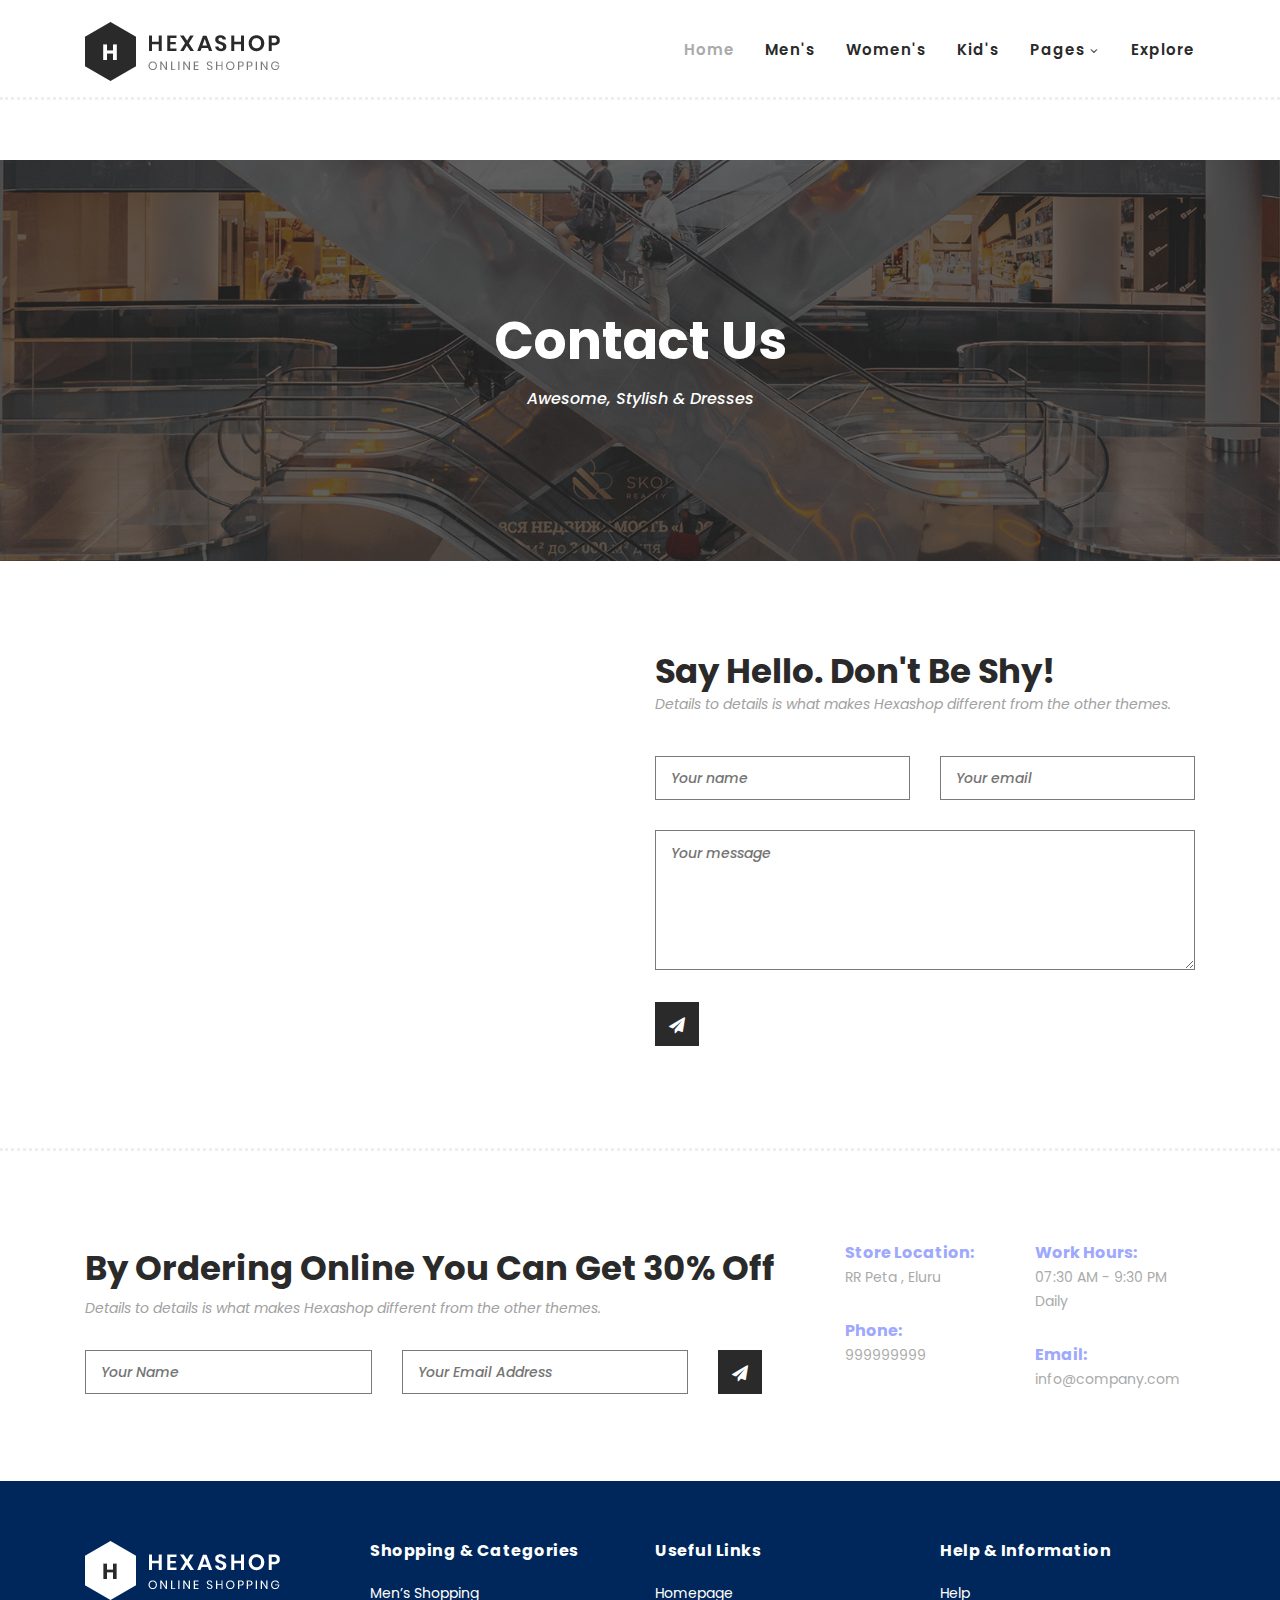
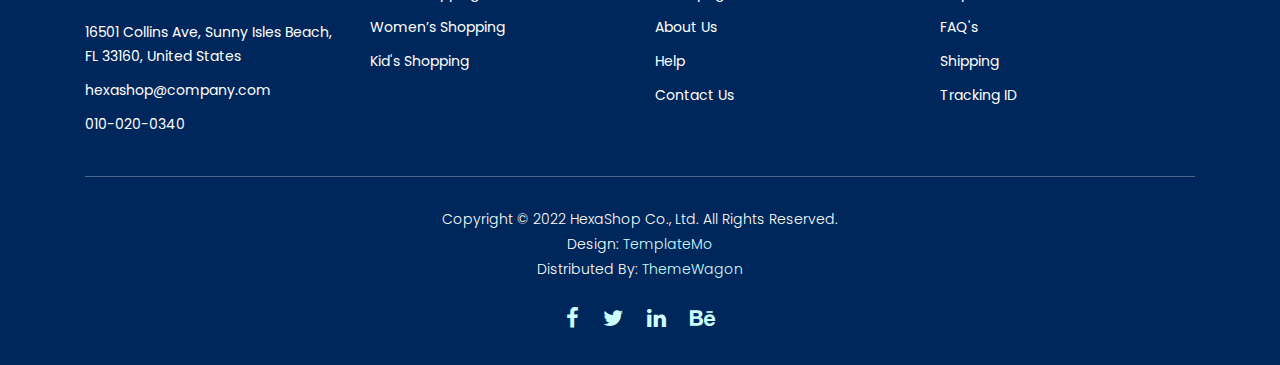
<file: contact.html>
<!DOCTYPE html>
<html lang="en">

  <head>

    <meta charset="utf-8">
    <meta name="viewport" content="width=device-width, initial-scale=1, shrink-to-fit=no">
    <meta name="description" content="">
    <meta name="author" content="">
    <link href="https://fonts.googleapis.com/css?family=Poppins:100,200,300,400,500,600,700,800,900&display=swap" rel="stylesheet">

    <title>Hexashop - Contact Page</title>


    <!-- Additional CSS Files -->
    <link rel="stylesheet" type="text/css" href="assets/css/bootstrap.min.css">

    <link rel="stylesheet" type="text/css" href="assets/css/font-awesome.css">

    <link rel="stylesheet" href="assets/css/templatemo-hexashop.css">

    <link rel="stylesheet" href="assets/css/owl-carousel.css">

    <link rel="stylesheet" href="assets/css/lightbox.css">
<!--

TemplateMo 571 Hexashop

https://templatemo.com/tm-571-hexashop

-->
    </head>
    
    <body>
    
    <!-- ***** Preloader Start ***** -->
    <div id="preloader">
        <div class="jumper">
            <div></div>
            <div></div>
            <div></div>
        </div>
    </div>  
    <!-- ***** Preloader End ***** -->
    
    
    <!-- ***** Header Area Start ***** -->
    <header class="header-area header-sticky">
        <div class="container">
            <div class="row">
                <div class="col-12">
                    <nav class="main-nav">
                        <!-- ***** Logo Start ***** -->
                        <a href="index.html" class="logo">
                            <img src="assets/images/logo.png">
                        </a>
                        <!-- ***** Logo End ***** -->
                        <!-- ***** Menu Start ***** -->
                        <ul class="nav">
                            <li class="scroll-to-section"><a href="index.html" class="active">Home</a></li>
                            <li class="scroll-to-section"><a href="index.html">Men's</a></li>
                            <li class="scroll-to-section"><a href="index.html">Women's</a></li>
                            <li class="scroll-to-section"><a href="index.html">Kid's</a></li>
                            <li class="submenu">
                                <a href="javascript:;">Pages</a>
                                <ul>
                                    <li><a href="about.html">About Us</a></li>
                                    <li><a href="products.html">Products</a></li>
                                    <li><a href="single-product.html">Single Product</a></li>
                                    <li><a href="contact.html">Contact Us</a></li>
                                </ul>
                            </li>
                            <li class="scroll-to-section"><a href="index.html">Explore</a></li>
                        </ul>        
                        <a class='menu-trigger'>
                            <span>Menu</span>
                        </a>
                        <!-- ***** Menu End ***** -->
                    </nav>
                </div>
            </div>
        </div>
    </header>
    <!-- ***** Header Area End ***** -->

    <!-- ***** Main Banner Area Start ***** -->
    <div class="page-heading about-page-heading" id="top">
        <div class="container">
            <div class="row">
                <div class="col-lg-12">
                    <div class="inner-content">
                        <h2>Contact Us</h2>
                        <span>Awesome, Stylish &amp; Dresses</span>
                    </div>
                </div>
            </div>
        </div>
    </div>
    <!-- ***** Main Banner Area End ***** -->

    <!-- ***** Contact Area Starts ***** -->
    <div class="contact-us">
        <div class="container">
            <div class="row">
                <div class="col-lg-6">
                    <div id="map">
                      <iframe src="https://goo.gl/maps/NzRJSHbeb1xbjrYF8" width="100%" height="400px" frameborder="0" style="border:0" allowfullscreen></iframe>
                      <!-- You can simply copy and paste "Embed a map" code from Google Maps for any location. -->
                      
                    </div>
                </div>
                <div class="col-lg-6">
                    <div class="section-heading">
                        <h2>Say Hello. Don't Be Shy!</h2>
                        <span>Details to details is what makes Hexashop different from the other themes.</span>
                    </div>
                    <form id="contact" action="" method="post">
                        <div class="row">
                          <div class="col-lg-6">
                            <fieldset>
                              <input name="name" type="text" id="name" placeholder="Your name" required="">
                            </fieldset>
                          </div>
                          <div class="col-lg-6">
                            <fieldset>
                              <input name="email" type="text" id="email" placeholder="Your email" required="">
                            </fieldset>
                          </div>
                          <div class="col-lg-12">
                            <fieldset>
                              <textarea name="message" rows="6" id="message" placeholder="Your message" required=""></textarea>
                            </fieldset>
                          </div>
                          <div class="col-lg-12">
                            <fieldset>
                              <button type="submit" id="form-submit" class="main-dark-button"><i class="fa fa-paper-plane"></i></button>
                          </div>
                        </div>
                      </form>
                </div>
            </div>
        </div>
    </div>
    <!-- ***** Contact Area Ends ***** -->

    <!-- ***** Subscribe Area Starts ***** -->
    <div class="subscribe">
        <div class="container">
            <div class="row">
                <div class="col-lg-8">
                    <div class="section-heading">
                        <h2>By Ordering Online You Can Get 30% Off</h2>
                        <span>Details to details is what makes Hexashop different from the other themes.</span>
                    </div>
                    <form id="subscribe" action="" method="get">
                        <div class="row">
                          <div class="col-lg-5">
                            <fieldset>
                              <input name="name" type="text" id="name" placeholder="Your Name" required="">
                            </fieldset>
                          </div>
                          <div class="col-lg-5">
                            <fieldset>
                              <input name="email" type="text" id="email" pattern="[^ @]*@[^ @]*" placeholder="Your Email Address" required="">
                            </fieldset>
                          </div>
                          <div class="col-lg-2">
                            <fieldset>
                              <button type="submit" id="form-submit" class="main-dark-button"><i class="fa fa-paper-plane"></i></button>
                            </fieldset>
                          </div>
                        </div>
                    </form>
                </div>
                <div class="col-lg-4">
                    <div class="row">
                        <div class="col-6">
                            <ul >
                                <li style="color: #9ea8fd !important;">Store Location:<br><span>RR Peta , Eluru</span></li>
                                <li style="color: #9ea8fd !important;">Phone:<br><span>999999999</span></li>
                                
                            </ul>
                        </div>
                        <div class="col-6">
                            <ul>
                                <li style="color: #9ea8fd !important;">Work Hours:<br><span>07:30 AM - 9:30 PM Daily</span></li>
                                <li style="color: #9ea8fd !important;">Email:<br><span>info@company.com</span></li>
                                
                            </ul>
                        </div>
                    </div>
                </div>
            </div>
        </div>
    </div>
    <!-- ***** Subscribe Area Ends ***** -->

    <!-- ***** Footer Start ***** -->
    <footer  style="background : #00275b !important; color:#000 !important">
        <div class="container">
            <div class="row">
                <div class="col-lg-3">
                    <div class="first-item">
                        <div class="logo">
                            <img src="assets/images/white-logo.png" alt="hexashop ecommerce templatemo">
                        </div>
                        <ul>
                            <li><a href="#">16501 Collins Ave, Sunny Isles Beach, FL 33160, United States</a></li>
                            <li><a href="#">hexashop@company.com</a></li>
                            <li><a href="#">010-020-0340</a></li>
                        </ul>
                    </div>
                </div>
                <div class="col-lg-3">
                    <h4>Shopping &amp; Categories</h4>
                    <ul>
                        <li><a href="#">Men’s Shopping</a></li>
                        <li><a href="#">Women’s Shopping</a></li>
                        <li><a href="#">Kid's Shopping</a></li>
                    </ul>
                </div>
                <div class="col-lg-3">
                    <h4>Useful Links</h4>
                    <ul>
                        <li><a href="#">Homepage</a></li>
                        <li><a href="#">About Us</a></li>
                        <li><a href="#">Help</a></li>
                        <li><a href="#">Contact Us</a></li>
                    </ul>
                </div>
                <div class="col-lg-3">
                    <h4>Help &amp; Information</h4>
                    <ul>
                        <li><a href="#">Help</a></li>
                        <li><a href="#">FAQ's</a></li>
                        <li><a href="#">Shipping</a></li>
                        <li><a href="#">Tracking ID</a></li>
                    </ul>
                </div>
                <div class="col-lg-12">
                    <div class="under-footer">
                        <p>Copyright © 2022 HexaShop Co., Ltd. All Rights Reserved. 
                        
                        <br>Design: <a href="https://templatemo.com" target="_parent" title="free css templates">TemplateMo</a>

                        <br>Distributed By: <a href="https://themewagon.com" target="_blank" title="free & premium responsive templates">ThemeWagon</a></p>
                        <ul>
                            <li><a href="#"><i class="fa fa-facebook"></i></a></li>
                            <li><a href="#"><i class="fa fa-twitter"></i></a></li>
                            <li><a href="#"><i class="fa fa-linkedin"></i></a></li>
                            <li><a href="#"><i class="fa fa-behance"></i></a></li>
                        </ul>
                    </div>
                </div>
            </div>
        </div>
    </footer>
    

    <!-- jQuery -->
    <script src="assets/js/jquery-2.1.0.min.js"></script>

    <!-- Bootstrap -->
    <script src="assets/js/popper.js"></script>
    <script src="assets/js/bootstrap.min.js"></script>

    <!-- Plugins -->
    <script src="assets/js/owl-carousel.js"></script>
    <script src="assets/js/accordions.js"></script>
    <script src="assets/js/datepicker.js"></script>
    <script src="assets/js/scrollreveal.min.js"></script>
    <script src="assets/js/waypoints.min.js"></script>
    <script src="assets/js/jquery.counterup.min.js"></script>
    <script src="assets/js/imgfix.min.js"></script> 
    <script src="assets/js/slick.js"></script> 
    <script src="assets/js/lightbox.js"></script> 
    <script src="assets/js/isotope.js"></script> 
    
    <!-- Global Init -->
    <script src="assets/js/custom.js"></script>

    <script>

        $(function() {
            var selectedClass = "";
            $("p").click(function(){
            selectedClass = $(this).attr("data-rel");
            $("#portfolio").fadeTo(50, 0.1);
                $("#portfolio div").not("."+selectedClass).fadeOut();
            setTimeout(function() {
              $("."+selectedClass).fadeIn();
              $("#portfolio").fadeTo(50, 1);
            }, 500);
                
            });
        });

    </script>

  </body>

</html>
</file>
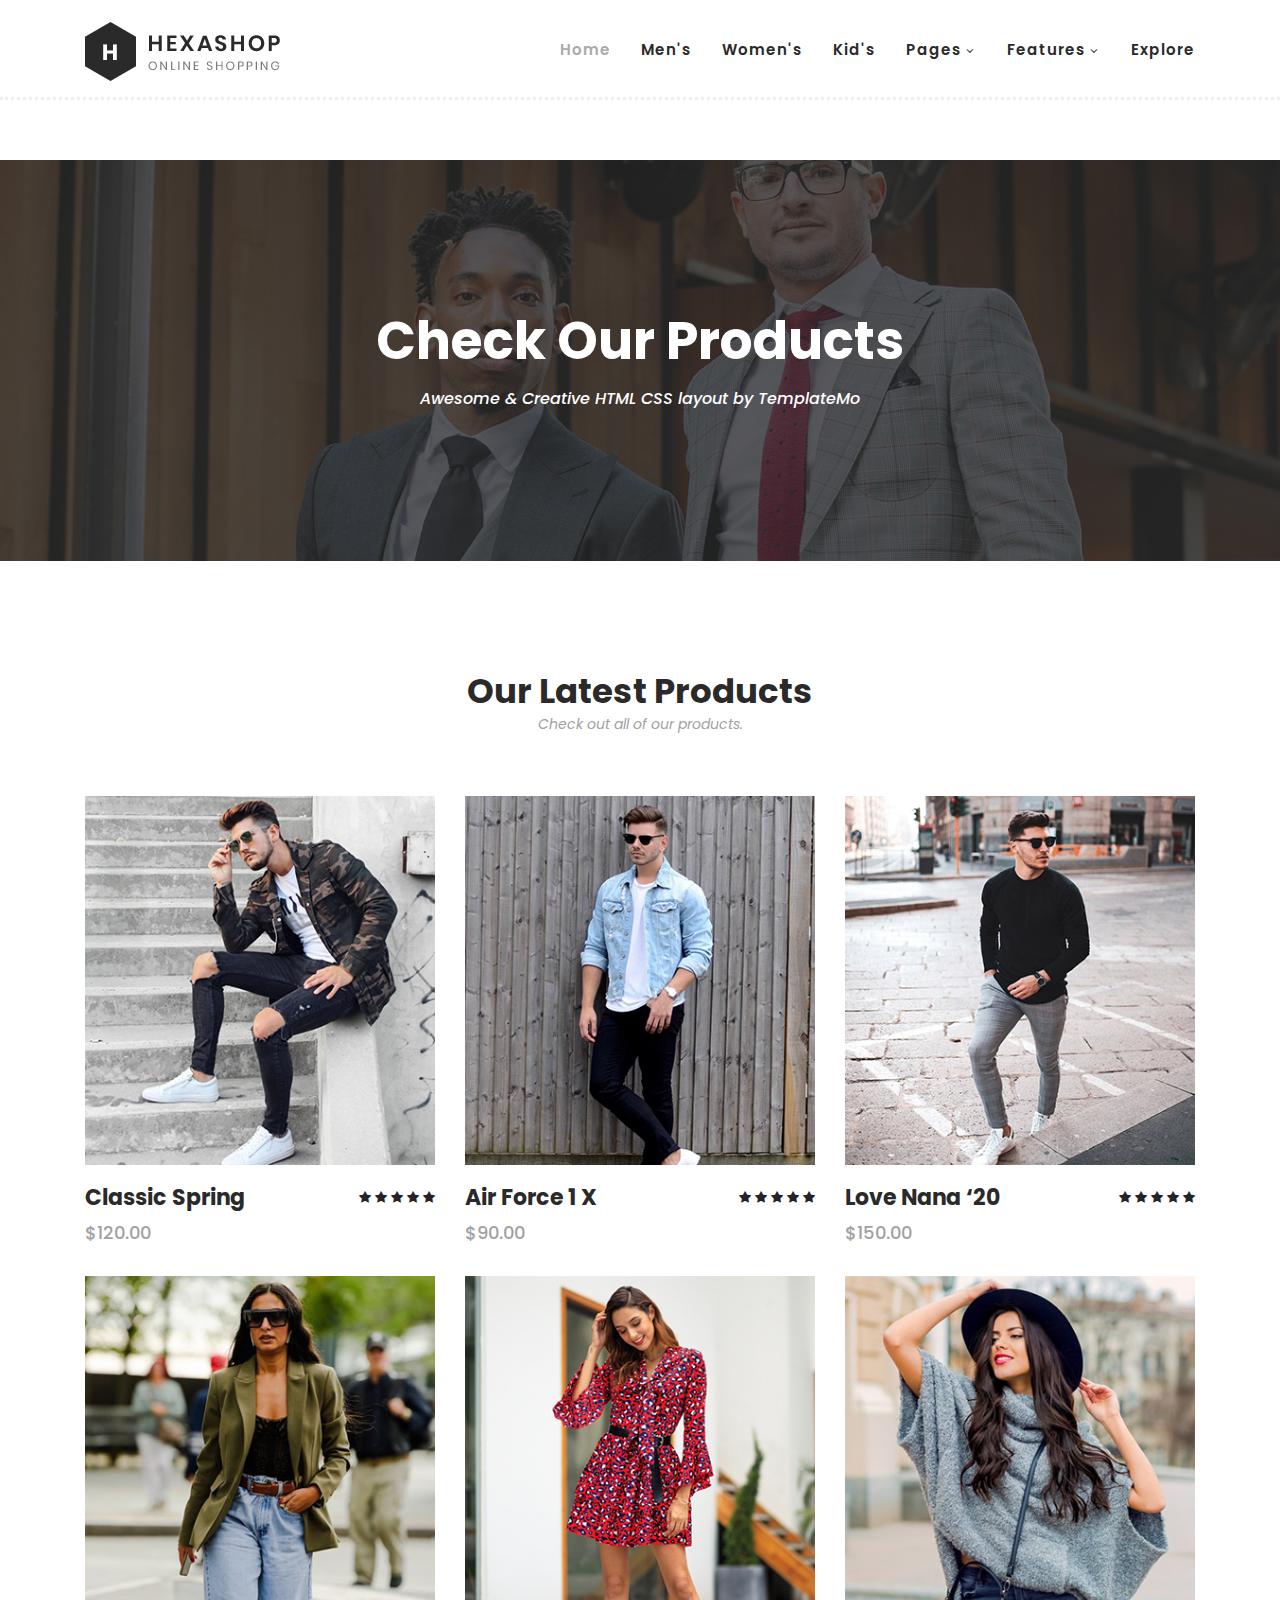
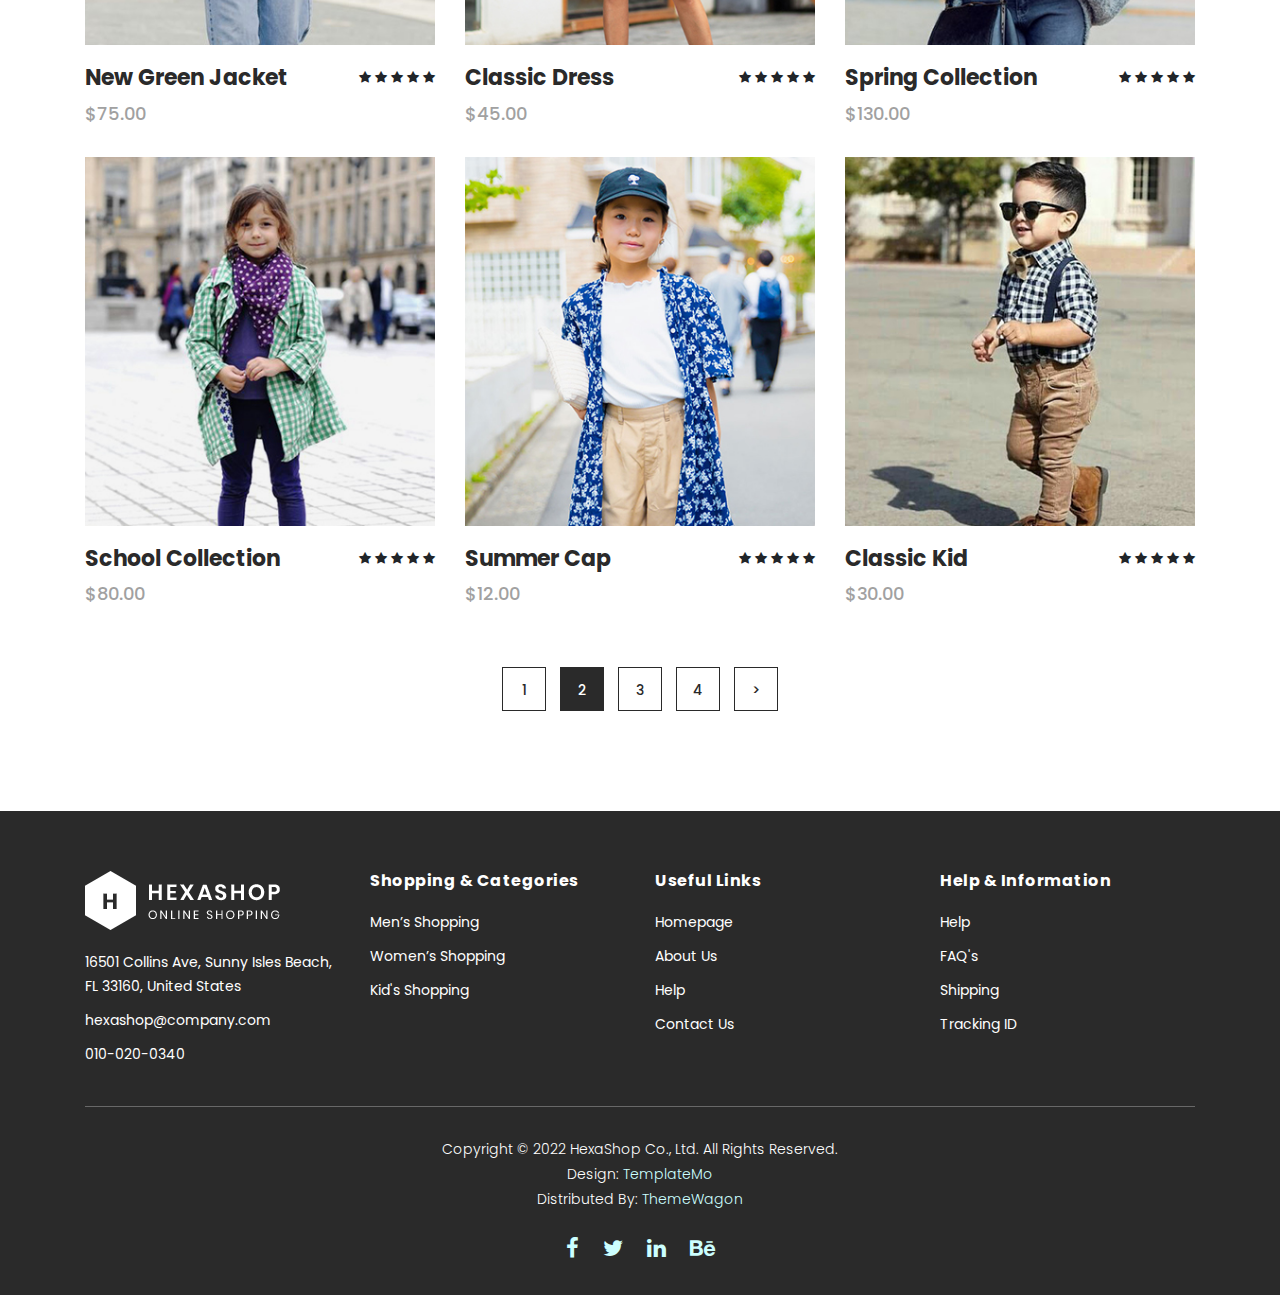
<file: products.html>
<!DOCTYPE html>
<html lang="en">

  <head>

    <meta charset="utf-8">
    <meta name="viewport" content="width=device-width, initial-scale=1, shrink-to-fit=no">
    <meta name="description" content="">
    <meta name="author" content="">
    <link href="https://fonts.googleapis.com/css?family=Poppins:100,200,300,400,500,600,700,800,900&display=swap" rel="stylesheet">

    <title>Hexashop - Product Listing Page</title>


    <!-- Additional CSS Files -->
    <link rel="stylesheet" type="text/css" href="assets/css/bootstrap.min.css">

    <link rel="stylesheet" type="text/css" href="assets/css/font-awesome.css">

    <link rel="stylesheet" href="assets/css/templatemo-hexashop.css">

    <link rel="stylesheet" href="assets/css/owl-carousel.css">

    <link rel="stylesheet" href="assets/css/lightbox.css">
<!--

TemplateMo 571 Hexashop

https://templatemo.com/tm-571-hexashop

-->
    </head>
    
    <body>
    
    <!-- ***** Preloader Start ***** -->
    <div id="preloader">
        <div class="jumper">
            <div></div>
            <div></div>
            <div></div>
        </div>
    </div>  
    <!-- ***** Preloader End ***** -->
    
    
    <!-- ***** Header Area Start ***** -->
    <header class="header-area header-sticky">
        <div class="container">
            <div class="row">
                <div class="col-12">
                    <nav class="main-nav">
                        <!-- ***** Logo Start ***** -->
                        <a href="index.html" class="logo">
                            <img src="assets/images/logo.png">
                        </a>
                        <!-- ***** Logo End ***** -->
                        <!-- ***** Menu Start ***** -->
                        <ul class="nav">
                            <li class="scroll-to-section"><a href="index.html" class="active">Home</a></li>
                            <li class="scroll-to-section"><a href="index.html">Men's</a></li>
                            <li class="scroll-to-section"><a href="index.html">Women's</a></li>
                            <li class="scroll-to-section"><a href="index.html">Kid's</a></li>
                            <li class="submenu">
                                <a href="javascript:;">Pages</a>
                                <ul>
                                    <li><a href="about.html">About Us</a></li>
                                    <li><a href="products.html">Products</a></li>
                                    <li><a href="single-product.html">Single Product</a></li>
                                    <li><a href="contact.html">Contact Us</a></li>
                                </ul>
                            </li>
                            <li class="submenu">
                                <a href="javascript:;">Features</a>
                                <ul>
                                    <li><a href="#">Features Page 1</a></li>
                                    <li><a href="#">Features Page 2</a></li>
                                    <li><a href="#">Features Page 3</a></li>
                                    <li><a rel="nofollow" href="https://templatemo.com/page/4" target="_blank">Template Page 4</a></li>
                                </ul>
                            </li>
                            <li class="scroll-to-section"><a href="index.html">Explore</a></li>
                        </ul>        
                        <a class='menu-trigger'>
                            <span>Menu</span>
                        </a>
                        <!-- ***** Menu End ***** -->
                    </nav>
                </div>
            </div>
        </div>
    </header>
    <!-- ***** Header Area End ***** -->

    <!-- ***** Main Banner Area Start ***** -->
    <div class="page-heading" id="top">
        <div class="container">
            <div class="row">
                <div class="col-lg-12">
                    <div class="inner-content">
                        <h2>Check Our Products</h2>
                        <span>Awesome &amp; Creative HTML CSS layout by TemplateMo</span>
                    </div>
                </div>
            </div>
        </div>
    </div>
    <!-- ***** Main Banner Area End ***** -->


    <!-- ***** Products Area Starts ***** -->
    <section class="section" id="products">
        <div class="container">
            <div class="row">
                <div class="col-lg-12">
                    <div class="section-heading">
                        <h2>Our Latest Products</h2>
                        <span>Check out all of our products.</span>
                    </div>
                </div>
            </div>
        </div>
        <div class="container">
            <div class="row">
                <div class="col-lg-4">
                    <div class="item">
                        <div class="thumb">
                            <div class="hover-content">
                                <ul>
                                    <li><a href="single-product.html"><i class="fa fa-eye"></i></a></li>
                                    <li><a href="single-product.html"><i class="fa fa-star"></i></a></li>
                                    <li><a href="single-product.html"><i class="fa fa-shopping-cart"></i></a></li>
                                </ul>
                            </div>
                            <img src="assets/images/men-01.jpg" alt="">
                        </div>
                        <div class="down-content">
                            <h4>Classic Spring</h4>
                            <span>$120.00</span>
                            <ul class="stars">
                                <li><i class="fa fa-star"></i></li>
                                <li><i class="fa fa-star"></i></li>
                                <li><i class="fa fa-star"></i></li>
                                <li><i class="fa fa-star"></i></li>
                                <li><i class="fa fa-star"></i></li>
                            </ul>
                        </div>
                    </div>
                </div>
                <div class="col-lg-4">
                    <div class="item">
                        <div class="thumb">
                            <div class="hover-content">
                                <ul>
                                    <li><a href="single-product.html"><i class="fa fa-eye"></i></a></li>
                                    <li><a href="single-product.html"><i class="fa fa-star"></i></a></li>
                                    <li><a href="single-product.html"><i class="fa fa-shopping-cart"></i></a></li>
                                </ul>
                            </div>
                            <img src="assets/images/men-02.jpg" alt="">
                        </div>
                        <div class="down-content">
                            <h4>Air Force 1 X</h4>
                            <span>$90.00</span>
                            <ul class="stars">
                                <li><i class="fa fa-star"></i></li>
                                <li><i class="fa fa-star"></i></li>
                                <li><i class="fa fa-star"></i></li>
                                <li><i class="fa fa-star"></i></li>
                                <li><i class="fa fa-star"></i></li>
                            </ul>
                        </div>
                    </div>
                </div>
                <div class="col-lg-4">
                    <div class="item">
                        <div class="thumb">
                            <div class="hover-content">
                                <ul>
                                    <li><a href="single-product.html"><i class="fa fa-eye"></i></a></li>
                                    <li><a href="single-product.html"><i class="fa fa-star"></i></a></li>
                                    <li><a href="single-product.html"><i class="fa fa-shopping-cart"></i></a></li>
                                </ul>
                            </div>
                            <img src="assets/images/men-03.jpg" alt="">
                        </div>
                        <div class="down-content">
                            <h4>Love Nana ‘20</h4>
                            <span>$150.00</span>
                            <ul class="stars">
                                <li><i class="fa fa-star"></i></li>
                                <li><i class="fa fa-star"></i></li>
                                <li><i class="fa fa-star"></i></li>
                                <li><i class="fa fa-star"></i></li>
                                <li><i class="fa fa-star"></i></li>
                            </ul>
                        </div>
                    </div>
                </div>
                <div class="col-lg-4">
                    <div class="item">
                        <div class="thumb">
                            <div class="hover-content">
                                <ul>
                                    <li><a href="single-product.html"><i class="fa fa-eye"></i></a></li>
                                    <li><a href="single-product.html"><i class="fa fa-star"></i></a></li>
                                    <li><a href="single-product.html"><i class="fa fa-shopping-cart"></i></a></li>
                                </ul>
                            </div>
                            <img src="assets/images/women-01.jpg" alt="">
                        </div>
                        <div class="down-content">
                            <h4>New Green Jacket</h4>
                            <span>$75.00</span>
                            <ul class="stars">
                                <li><i class="fa fa-star"></i></li>
                                <li><i class="fa fa-star"></i></li>
                                <li><i class="fa fa-star"></i></li>
                                <li><i class="fa fa-star"></i></li>
                                <li><i class="fa fa-star"></i></li>
                            </ul>
                        </div>
                    </div>
                </div>
                <div class="col-lg-4">
                    <div class="item">
                        <div class="thumb">
                            <div class="hover-content">
                                <ul>
                                    <li><a href="single-product.html"><i class="fa fa-eye"></i></a></li>
                                    <li><a href="single-product.html"><i class="fa fa-star"></i></a></li>
                                    <li><a href="single-product.html"><i class="fa fa-shopping-cart"></i></a></li>
                                </ul>
                            </div>
                            <img src="assets/images/women-02.jpg" alt="">
                        </div>
                        <div class="down-content">
                            <h4>Classic Dress</h4>
                            <span>$45.00</span>
                            <ul class="stars">
                                <li><i class="fa fa-star"></i></li>
                                <li><i class="fa fa-star"></i></li>
                                <li><i class="fa fa-star"></i></li>
                                <li><i class="fa fa-star"></i></li>
                                <li><i class="fa fa-star"></i></li>
                            </ul>
                        </div>
                    </div>
                </div>
                <div class="col-lg-4">
                    <div class="item">
                        <div class="thumb">
                            <div class="hover-content">
                                <ul>
                                    <li><a href="single-product.html"><i class="fa fa-eye"></i></a></li>
                                    <li><a href="single-product.html"><i class="fa fa-star"></i></a></li>
                                    <li><a href="single-product.html"><i class="fa fa-shopping-cart"></i></a></li>
                                </ul>
                            </div>
                            <img src="assets/images/women-03.jpg" alt="">
                        </div>
                        <div class="down-content">
                            <h4>Spring Collection</h4>
                            <span>$130.00</span>
                            <ul class="stars">
                                <li><i class="fa fa-star"></i></li>
                                <li><i class="fa fa-star"></i></li>
                                <li><i class="fa fa-star"></i></li>
                                <li><i class="fa fa-star"></i></li>
                                <li><i class="fa fa-star"></i></li>
                            </ul>
                        </div>
                    </div>
                </div>
                <div class="col-lg-4">
                    <div class="item">
                        <div class="thumb">
                            <div class="hover-content">
                                <ul>
                                    <li><a href="single-product.html"><i class="fa fa-eye"></i></a></li>
                                    <li><a href="single-product.html"><i class="fa fa-star"></i></a></li>
                                    <li><a href="single-product.html"><i class="fa fa-shopping-cart"></i></a></li>
                                </ul>
                            </div>
                            <img src="assets/images/kid-01.jpg" alt="">
                        </div>
                        <div class="down-content">
                            <h4>School Collection</h4>
                            <span>$80.00</span>
                            <ul class="stars">
                                <li><i class="fa fa-star"></i></li>
                                <li><i class="fa fa-star"></i></li>
                                <li><i class="fa fa-star"></i></li>
                                <li><i class="fa fa-star"></i></li>
                                <li><i class="fa fa-star"></i></li>
                            </ul>
                        </div>
                    </div>
                </div>
                <div class="col-lg-4">
                    <div class="item">
                        <div class="thumb">
                            <div class="hover-content">
                                <ul>
                                    <li><a href="single-product.html"><i class="fa fa-eye"></i></a></li>
                                    <li><a href="single-product.html"><i class="fa fa-star"></i></a></li>
                                    <li><a href="single-product.html"><i class="fa fa-shopping-cart"></i></a></li>
                                </ul>
                            </div>
                            <img src="assets/images/kid-02.jpg" alt="">
                        </div>
                        <div class="down-content">
                            <h4>Summer Cap</h4>
                            <span>$12.00</span>
                            <ul class="stars">
                                <li><i class="fa fa-star"></i></li>
                                <li><i class="fa fa-star"></i></li>
                                <li><i class="fa fa-star"></i></li>
                                <li><i class="fa fa-star"></i></li>
                                <li><i class="fa fa-star"></i></li>
                            </ul>
                        </div>
                    </div>
                </div>
                <div class="col-lg-4">
                    <div class="item">
                        <div class="thumb">
                            <div class="hover-content">
                                <ul>
                                    <li><a href="single-product.html"><i class="fa fa-eye"></i></a></li>
                                    <li><a href="single-product.html"><i class="fa fa-star"></i></a></li>
                                    <li><a href="single-product.html"><i class="fa fa-shopping-cart"></i></a></li>
                                </ul>
                            </div>
                            <img src="assets/images/kid-03.jpg" alt="">
                        </div>
                        <div class="down-content">
                            <h4>Classic Kid</h4>
                            <span>$30.00</span>
                            <ul class="stars">
                                <li><i class="fa fa-star"></i></li>
                                <li><i class="fa fa-star"></i></li>
                                <li><i class="fa fa-star"></i></li>
                                <li><i class="fa fa-star"></i></li>
                                <li><i class="fa fa-star"></i></li>
                            </ul>
                        </div>
                    </div>
                </div>
                <div class="col-lg-12">
                    <div class="pagination">
                        <ul>
                            <li>
                                <a href="#">1</a>
                            </li>
                            <li class="active">
                                <a href="#">2</a>
                            </li>
                            <li>
                                <a href="#">3</a>
                            </li>
                            <li>
                                <a href="#">4</a>
                            </li>
                            <li>
                                <a href="#">></a>
                            </li>
                        </ul>
                    </div>
                </div>
            </div>
        </div>
    </section>
    <!-- ***** Products Area Ends ***** -->
    
    <!-- ***** Footer Start ***** -->
    <footer>
        <div class="container">
            <div class="row">
                <div class="col-lg-3">
                    <div class="first-item">
                        <div class="logo">
                            <img src="assets/images/white-logo.png" alt="hexashop ecommerce templatemo">
                        </div>
                        <ul>
                            <li><a href="#">16501 Collins Ave, Sunny Isles Beach, FL 33160, United States</a></li>
                            <li><a href="#">hexashop@company.com</a></li>
                            <li><a href="#">010-020-0340</a></li>
                        </ul>
                    </div>
                </div>
                <div class="col-lg-3">
                    <h4>Shopping &amp; Categories</h4>
                    <ul>
                        <li><a href="#">Men’s Shopping</a></li>
                        <li><a href="#">Women’s Shopping</a></li>
                        <li><a href="#">Kid's Shopping</a></li>
                    </ul>
                </div>
                <div class="col-lg-3">
                    <h4>Useful Links</h4>
                    <ul>
                        <li><a href="#">Homepage</a></li>
                        <li><a href="#">About Us</a></li>
                        <li><a href="#">Help</a></li>
                        <li><a href="#">Contact Us</a></li>
                    </ul>
                </div>
                <div class="col-lg-3">
                    <h4>Help &amp; Information</h4>
                    <ul>
                        <li><a href="#">Help</a></li>
                        <li><a href="#">FAQ's</a></li>
                        <li><a href="#">Shipping</a></li>
                        <li><a href="#">Tracking ID</a></li>
                    </ul>
                </div>
                <div class="col-lg-12">
                    <div class="under-footer">
                        <p>Copyright © 2022 HexaShop Co., Ltd. All Rights Reserved. 
                        
                        <br>Design: <a href="https://templatemo.com" target="_parent" title="free css templates">TemplateMo</a>

                        <br>Distributed By: <a href="https://themewagon.com" target="_blank" title="free & premium responsive templates">ThemeWagon</a></p>
                        <ul>
                            <li><a href="#"><i class="fa fa-facebook"></i></a></li>
                            <li><a href="#"><i class="fa fa-twitter"></i></a></li>
                            <li><a href="#"><i class="fa fa-linkedin"></i></a></li>
                            <li><a href="#"><i class="fa fa-behance"></i></a></li>
                        </ul>
                    </div>
                </div>
            </div>
        </div>
    </footer>
    

    <!-- jQuery -->
    <script src="assets/js/jquery-2.1.0.min.js"></script>

    <!-- Bootstrap -->
    <script src="assets/js/popper.js"></script>
    <script src="assets/js/bootstrap.min.js"></script>

    <!-- Plugins -->
    <script src="assets/js/owl-carousel.js"></script>
    <script src="assets/js/accordions.js"></script>
    <script src="assets/js/datepicker.js"></script>
    <script src="assets/js/scrollreveal.min.js"></script>
    <script src="assets/js/waypoints.min.js"></script>
    <script src="assets/js/jquery.counterup.min.js"></script>
    <script src="assets/js/imgfix.min.js"></script> 
    <script src="assets/js/slick.js"></script> 
    <script src="assets/js/lightbox.js"></script> 
    <script src="assets/js/isotope.js"></script> 
    
    <!-- Global Init -->
    <script src="assets/js/custom.js"></script>

    <script>

        $(function() {
            var selectedClass = "";
            $("p").click(function(){
            selectedClass = $(this).attr("data-rel");
            $("#portfolio").fadeTo(50, 0.1);
                $("#portfolio div").not("."+selectedClass).fadeOut();
            setTimeout(function() {
              $("."+selectedClass).fadeIn();
              $("#portfolio").fadeTo(50, 1);
            }, 500);
                
            });
        });

    </script>

  </body>

</html>
</file>
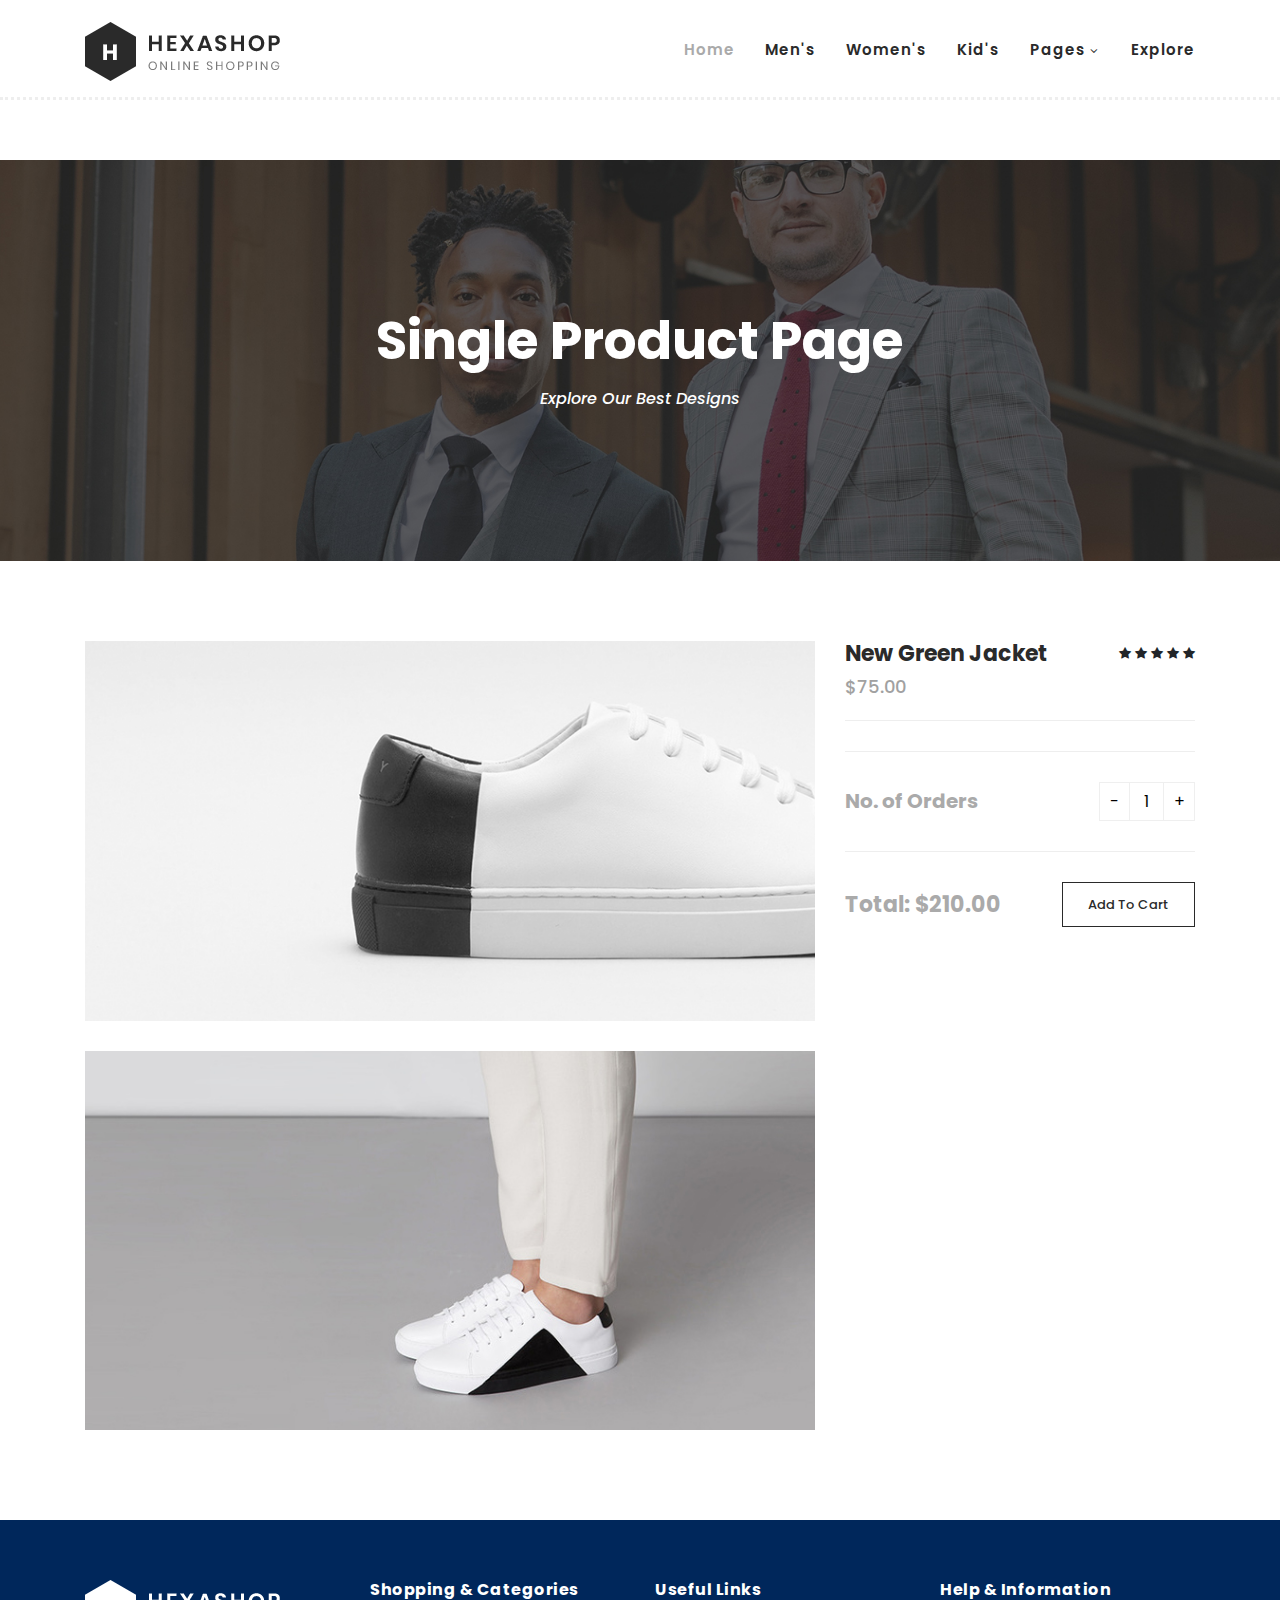
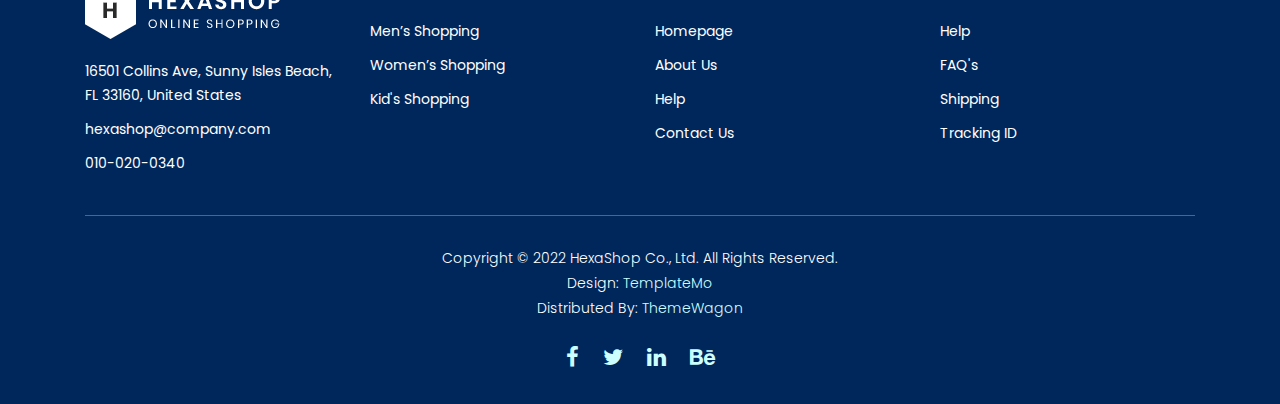
<file: single-product.html>
<!DOCTYPE html>
<html lang="en">

  <head>

    <meta charset="utf-8">
    <meta name="viewport" content="width=device-width, initial-scale=1, shrink-to-fit=no">
    <meta name="description" content="">
    <meta name="author" content="">
    <link href="https://fonts.googleapis.com/css?family=Poppins:100,200,300,400,500,600,700,800,900&display=swap" rel="stylesheet">

    <title>Brands Club - Product Detail Page</title>


    <!-- Additional CSS Files -->
    <link rel="stylesheet" type="text/css" href="assets/css/bootstrap.min.css">

    <link rel="stylesheet" type="text/css" href="assets/css/font-awesome.css">

    <link rel="stylesheet" href="assets/css/templatemo-hexashop.css">

    <link rel="stylesheet" href="assets/css/owl-carousel.css">

    <link rel="stylesheet" href="assets/css/lightbox.css">
<!--

TemplateMo 571 Hexashop

https://templatemo.com/tm-571-hexashop

-->
    </head>
    
    <body>
    
    <!-- ***** Preloader Start ***** -->
    <div id="preloader">
        <div class="jumper">
            <div></div>
            <div></div>
            <div></div>
        </div>
    </div>  
    <!-- ***** Preloader End ***** -->
    
    
    <!-- ***** Header Area Start ***** -->
    <header class="header-area header-sticky">
        <div class="container">
            <div class="row">
                <div class="col-12">
                    <nav class="main-nav">
                        <!-- ***** Logo Start ***** -->
                        <a href="index.html" class="logo">
                            <img src="assets/images/logo.png">
                        </a>
                        <!-- ***** Logo End ***** -->
                        <!-- ***** Menu Start ***** -->
                        <ul class="nav">
                            <li class="scroll-to-section"><a href="index.html" class="active">Home</a></li>
                            <li class="scroll-to-section"><a href="index.html">Men's</a></li>
                            <li class="scroll-to-section"><a href="index.html">Women's</a></li>
                            <li class="scroll-to-section"><a href="index.html">Kid's</a></li>
                            <li class="submenu">
                                <a href="javascript:;">Pages</a>
                                <ul>
                                    <li><a href="about.html">About Us</a></li>
                                    <li><a href="products.html">Products</a></li>
                                    <li><a href="single-product.html">Single Product</a></li>
                                    <li><a href="contact.html">Contact Us</a></li>
                                </ul>
                            </li>
                           
                            <li class="scroll-to-section"><a href="index.html">Explore</a></li>
                        </ul>        
                        <a class='menu-trigger'>
                            <span>Menu</span>
                        </a>
                        <!-- ***** Menu End ***** -->
                    </nav>
                </div>
            </div>
        </div>
    </header>
    <!-- ***** Header Area End ***** -->

    <!-- ***** Main Banner Area Start ***** -->
    <div class="page-heading" id="top">
        <div class="container">
            <div class="row">
                <div class="col-lg-12">
                    <div class="inner-content">
                        <h2>Single Product Page</h2>
                        <span>Explore Our Best Designs</span>
                    </div>
                </div>
            </div>
        </div>
    </div>
    <!-- ***** Main Banner Area End ***** -->


    <!-- ***** Product Area Starts ***** -->
    <section class="section" id="product">
        <div class="container">
            <div class="row">
                <div class="col-lg-8">
                <div class="left-images">
                    <img src="assets/images/single-product-01.jpg" alt="">
                    <img src="assets/images/single-product-02.jpg" alt="">
                </div>
            </div>
            <div class="col-lg-4">
                <div class="right-content">
                    <h4>New Green Jacket</h4>
                    <span class="price">$75.00</span>
                    <ul class="stars">
                        <li><i class="fa fa-star"></i></li>
                        <li><i class="fa fa-star"></i></li>
                        <li><i class="fa fa-star"></i></li>
                        <li><i class="fa fa-star"></i></li>
                        <li><i class="fa fa-star"></i></li>
                    </ul>
                                
                    <div class="quantity-content">
                        <div class="left-content">
                            <h6>No. of Orders</h6>
                        </div>
                        <div class="right-content">
                            <div class="quantity buttons_added">
                                <input type="button" value="-" class="minus"><input type="number" step="1" min="1" max="" name="quantity" value="1" title="Qty" class="input-text qty text" size="4" pattern="" inputmode=""><input type="button" value="+" class="plus">
                            </div>
                        </div>
                    </div>
                    <div class="total">
                        <h4>Total: $210.00</h4>
                        <div class="main-border-button"><a href="#">Add To Cart</a></div>
                    </div>
                </div>
            </div>
            </div>
        </div>
    </section>
    <!-- ***** Product Area Ends ***** -->
    
    <!-- ***** Footer Start ***** -->
    <footer  style="background : #00275b !important; color:#000 !important">
        <div class="container">
            <div class="row">
                <div class="col-lg-3">
                    <div class="first-item">
                        <div class="logo">
                            <img src="assets/images/white-logo.png" alt="hexashop ecommerce templatemo">
                        </div>
                        <ul>
                            <li><a href="#">16501 Collins Ave, Sunny Isles Beach, FL 33160, United States</a></li>
                            <li><a href="#">hexashop@company.com</a></li>
                            <li><a href="#">010-020-0340</a></li>
                        </ul>
                    </div>
                </div>
                <div class="col-lg-3">
                    <h4>Shopping &amp; Categories</h4>
                    <ul>
                        <li><a href="#">Men’s Shopping</a></li>
                        <li><a href="#">Women’s Shopping</a></li>
                        <li><a href="#">Kid's Shopping</a></li>
                    </ul>
                </div>
                <div class="col-lg-3">
                    <h4>Useful Links</h4>
                    <ul>
                        <li><a href="#">Homepage</a></li>
                        <li><a href="#">About Us</a></li>
                        <li><a href="#">Help</a></li>
                        <li><a href="#">Contact Us</a></li>
                    </ul>
                </div>
                <div class="col-lg-3">
                    <h4>Help &amp; Information</h4>
                    <ul>
                        <li><a href="#">Help</a></li>
                        <li><a href="#">FAQ's</a></li>
                        <li><a href="#">Shipping</a></li>
                        <li><a href="#">Tracking ID</a></li>
                    </ul>
                </div>
                <div class="col-lg-12">
                    <div class="under-footer">
                        <p>Copyright © 2022 HexaShop Co., Ltd. All Rights Reserved. 
                        
                        <br>Design: <a href="https://templatemo.com" target="_parent" title="free css templates">TemplateMo</a>

                        <br>Distributed By: <a href="https://themewagon.com" target="_blank" title="free & premium responsive templates">ThemeWagon</a></p>
                        <ul>
                            <li><a href="#"><i class="fa fa-facebook"></i></a></li>
                            <li><a href="#"><i class="fa fa-twitter"></i></a></li>
                            <li><a href="#"><i class="fa fa-linkedin"></i></a></li>
                            <li><a href="#"><i class="fa fa-behance"></i></a></li>
                        </ul>
                    </div>
                </div>
            </div>
        </div>
    </footer>
    <!-- jQuery -->
    <script src="assets/js/jquery-2.1.0.min.js"></script>

    <!-- Bootstrap -->
    <script src="assets/js/popper.js"></script>
    <script src="assets/js/bootstrap.min.js"></script>

    <!-- Plugins -->
    <script src="assets/js/owl-carousel.js"></script>
    <script src="assets/js/accordions.js"></script>
    <script src="assets/js/datepicker.js"></script>
    <script src="assets/js/scrollreveal.min.js"></script>
    <script src="assets/js/waypoints.min.js"></script>
    <script src="assets/js/jquery.counterup.min.js"></script>
    <script src="assets/js/imgfix.min.js"></script> 
    <script src="assets/js/slick.js"></script> 
    <script src="assets/js/lightbox.js"></script> 
    <script src="assets/js/isotope.js"></script> 
    <script src="assets/js/quantity.js"></script>
    
    <!-- Global Init -->
    <script src="assets/js/custom.js"></script>

    <script>

        $(function() {
            var selectedClass = "";
            $("p").click(function(){
            selectedClass = $(this).attr("data-rel");
            $("#portfolio").fadeTo(50, 0.1);
                $("#portfolio div").not("."+selectedClass).fadeOut();
            setTimeout(function() {
              $("."+selectedClass).fadeIn();
              $("#portfolio").fadeTo(50, 1);
            }, 500);
                
            });
        });

    </script>

  </body>

</html>
</file>
<file: assets/css/templatemo-hexashop.css>
/*

TemplateMo 571 Hexashop

https://templatemo.com/tm-571-hexashop

*/

/* ---------------------------------------------
Table of contents
------------------------------------------------
01. font & reset css
02. reset
03. global styles
04. header
05. banner
06. features
07. testimonials
08. contact
09. footer
10. preloader
11. search
12. portfolio

--------------------------------------------- */
/* 
---------------------------------------------
font & reset css
--------------------------------------------- 
*/
@import url("https://fonts.googleapis.com/css?family=Poppins:100,200,300,400,500,600,700,800,900");
/* 
---------------------------------------------
reset
--------------------------------------------- 
*/
html, body, div, span, applet, object, iframe, h1, h2, h3, h4, h5, h6, p, blockquote, div
pre, a, abbr, acronym, address, big, cite, code, del, dfn, em, font, img, ins, kbd, q,
s, samp, small, strike, strong, sub, sup, tt, var, b, u, i, center, dl, dt, dd, ol, ul, li,
figure, header, nav, section, article, aside, footer, figcaption {
  margin: 0;
  padding: 0;
  border: 0;
  outline: 0;
}

.clearfix:after {
  content: ".";
  display: block;
  clear: both;
  visibility: hidden;
  line-height: 0;
  height: 0;
}

.clearfix {
  display: inline-block;
}

html[xmlns] .clearfix {
  display: block;
}

* html .clearfix {
  height: 1%;
}

ul, li {
  padding: 0;
  margin: 0;
  list-style: none;
}

header, nav, section, article, aside, footer, hgroup {
  display: block;
}

* {
  box-sizing: border-box;
}

html, body {
  font-family: 'Poppins', sans-serif;
  font-weight: 400;
  background-color: #fff;
  font-size: 16px;
  -ms-text-size-adjust: 100%;
  -webkit-font-smoothing: antialiased;
  -moz-osx-font-smoothing: grayscale;
}

a {
  text-decoration: none !important;
}

h1, h2, h3, h4, h5, h6 {
  margin-top: 0px;
  margin-bottom: 0px;
}

ul {
  margin-bottom: 0px;
}

p {
  font-size: 14px;
  line-height: 25px;
  color: #2a2a2a;
}

/* 
---------------------------------------------
global styles
--------------------------------------------- 
*/
html,
body {
  background: #fff;
  font-family: 'Poppins', sans-serif;
}

::selection {
  background: #2a2a2a;
  color: #fff;
}

::-moz-selection {
  background: #2a2a2a;
  color: #fff;
}

@media (max-width: 991px) {
  html, body {
    overflow-x: hidden;
  }
  .mobile-top-fix {
    margin-top: 30px;
    margin-bottom: 0px;
  }
  .mobile-bottom-fix {
    margin-bottom: 30px;
  }
  .mobile-bottom-fix-big {
    margin-bottom: 60px;
  }
}

.main-border-button a {
  font-size: 13px;
  color: #fff;
  border: 1px solid #fff;
  padding: 12px 25px;
  display: inline-block;
  font-weight: 500;
  transition: all .3s;
}

.main-border-button a:hover {
  background-color: #fff;
  color: #2a2a2a;
}

.main-white-button a {
  font-size: 13px;
  color: #2a2a2a;
  background-color: #fff;
  padding: 12px 25px;
  display: inline-block;
  border-radius: 3px;
  font-weight: 600;
  transition: all .3s;
}

.main-white-button a:hover {
  opacity: 0.9;
}

.main-text-button a {
  font-size: 13px;
  color: #fff;
  font-weight: 600;
  transition: all .3s;
}

.main-text-button a:hover {
  opacity: 0.9;
}

.section-heading h2 {
  font-size: 34px;
  font-weight: 700;
  color: #2a2a2a;
}

.section-heading span {
  font-size: 14px;
  color: #a1a1a1;
  font-style: italic;
  font-weight: 400;
}



/* 
---------------------------------------------
header
--------------------------------------------- 
*/

.background-header {
  border-bottom: none !important;
  background-color: #fff;
  height: 80px!important;
  position: fixed!important;
  top: 0px;
  left: 0px;
  right: 0px;
  box-shadow: 0px 0px 10px rgba(0,0,0,0.15)!important;
}

.background-header .logo,
.background-header .main-nav .nav li a {
  color: #1e1e1e!important;
}

.background-header .main-nav .nav li:hover a {
  color: #2a2a2a!important;
}

.background-header .nav li a.active {
  color: #2a2a2a!important;
}

.header-area {
  border-bottom: 3px dotted #eee;
  box-shadow: none;
  background-color: #fff;
  position: absolute;
  top: 0px;
  left: 0px;
  right: 0px;
  z-index: 100;
  height: 100px;
  -webkit-transition: all .5s ease 0s;
  -moz-transition: all .5s ease 0s;
  -o-transition: all .5s ease 0s;
  transition: all .5s ease 0s;
}

.header-area .main-nav {
  min-height: 80px;
  background: transparent;
}

.header-area .main-nav .logo {
  line-height: 100px;
  color: #fff;
  font-size: 28px;
  font-weight: 700;
  text-transform: uppercase;
  letter-spacing: 2px;
  float: left;
  -webkit-transition: all 0.3s ease 0s;
  -moz-transition: all 0.3s ease 0s;
  -o-transition: all 0.3s ease 0s;
  transition: all 0.3s ease 0s;
}

.background-header .main-nav .logo {
  line-height: 75px;
}

.background-header .nav {
  margin-top: 20px !important;
}

.header-area .main-nav .nav {
  float: right;
  margin-top: 30px;
  margin-right: 0px;
  background-color: transparent;
  -webkit-transition: all 0.3s ease 0s;
  -moz-transition: all 0.3s ease 0s;
  -o-transition: all 0.3s ease 0s;
  transition: all 0.3s ease 0s;
  position: relative;
  z-index: 999;
}

.header-area .main-nav .nav li {
  padding-left: 15px;
  padding-right: 15px;
}

.header-area .main-nav .nav li:last-child {
  padding-right: 0px;
}

.header-area .main-nav .nav li a {
  display: block;
  font-weight: 600;
  font-size: 15px;
  color: #2a2a2a;
  text-transform: capitalize;
  -webkit-transition: all 0.3s ease 0s;
  -moz-transition: all 0.3s ease 0s;
  -o-transition: all 0.3s ease 0s;
  transition: all 0.3s ease 0s;
  height: 40px;
  line-height: 40px;
  border: transparent;
  letter-spacing: 1px;
}

.header-area .main-nav .nav li a {
  color: #2a2a2a;
}

.header-area .main-nav .nav li:hover a,
.header-area .main-nav .nav li a.active {
  color: #aaa!important;
}

.background-header .main-nav .nav li:hover a,
.background-header .main-nav .nav li a.active {
  color: #aaa!important;
  opacity: 1;
}

.header-area .main-nav .nav li.submenu {
  position: relative;
  padding-right: 30px;
}

.header-area .main-nav .nav li.submenu:after {
  font-family: FontAwesome;
  content: "\f107";
  font-size: 12px;
  color: #2a2a2a;
  position: absolute;
  right: 18px;
  top: 12px;
}

.background-header .main-nav .nav li.submenu:after {
  color: #2a2a2a;
}

.header-area .main-nav .nav li.submenu ul {
  position: absolute;
  width: 200px;
  box-shadow: 0 2px 28px 0 rgba(0, 0, 0, 0.06);
  overflow: hidden;
  top: 50px;
  opacity: 0;
  transform: translateY(+2em);
  visibility: hidden;
  z-index: -1;
  transition: all 0.3s ease-in-out 0s, visibility 0s linear 0.3s, z-index 0s linear 0.01s;
}

.header-area .main-nav .nav li.submenu ul li {
  margin-left: 0px;
  padding-left: 0px;
  padding-right: 0px;
}

.header-area .main-nav .nav li.submenu ul li a {
  opacity: 1;
  display: block;
  background: #f7f7f7;
  color: #2a2a2a!important;
  padding-left: 20px;
  height: 40px;
  line-height: 40px;
  -webkit-transition: all 0.3s ease 0s;
  -moz-transition: all 0.3s ease 0s;
  -o-transition: all 0.3s ease 0s;
  transition: all 0.3s ease 0s;
  position: relative;
  font-size: 13px;
  font-weight: 400;
  border-bottom: 1px solid #eee;
}

.header-area .main-nav .nav li.submenu ul li a:hover {
  background: #fff;
  color: #aaa!important;
  padding-left: 25px;
}

.header-area .main-nav .nav li.submenu ul li a:hover:before {
  width: 3px;
}

.header-area .main-nav .nav li.submenu:hover ul {
  visibility: visible;
  opacity: 1;
  z-index: 1;
  transform: translateY(0%);
  transition-delay: 0s, 0s, 0.3s;
}

.header-area .main-nav .menu-trigger {
  cursor: pointer;
  display: block;
  position: absolute;
  top: 33px;
  width: 32px;
  height: 40px;
  text-indent: -9999em;
  z-index: 99;
  right: 40px;
  display: none;
}

.background-header .main-nav .menu-trigger {
  top: 23px;
}

.header-area .main-nav .menu-trigger span,
.header-area .main-nav .menu-trigger span:before,
.header-area .main-nav .menu-trigger span:after {
  -moz-transition: all 0.4s;
  -o-transition: all 0.4s;
  -webkit-transition: all 0.4s;
  transition: all 0.4s;
  background-color: #1e1e1e;
  display: block;
  position: absolute;
  width: 30px;
  height: 2px;
  left: 0;
}

.background-header .main-nav .menu-trigger span,
.background-header .main-nav .menu-trigger span:before,
.background-header .main-nav .menu-trigger span:after {
  background-color: #1e1e1e;
}

.header-area .main-nav .menu-trigger span:before,
.header-area .main-nav .menu-trigger span:after {
  -moz-transition: all 0.4s;
  -o-transition: all 0.4s;
  -webkit-transition: all 0.4s;
  transition: all 0.4s;
  background-color: #1e1e1e;
  display: block;
  position: absolute;
  width: 30px;
  height: 2px;
  left: 0;
  width: 75%;
}

.background-header .main-nav .menu-trigger span:before,
.background-header .main-nav .menu-trigger span:after {
  background-color: #1e1e1e;
}

.header-area .main-nav .menu-trigger span:before,
.header-area .main-nav .menu-trigger span:after {
  content: "";
}

.header-area .main-nav .menu-trigger span {
  top: 16px;
}

.header-area .main-nav .menu-trigger span:before {
  -moz-transform-origin: 33% 100%;
  -ms-transform-origin: 33% 100%;
  -webkit-transform-origin: 33% 100%;
  transform-origin: 33% 100%;
  top: -10px;
  z-index: 10;
}

.header-area .main-nav .menu-trigger span:after {
  -moz-transform-origin: 33% 0;
  -ms-transform-origin: 33% 0;
  -webkit-transform-origin: 33% 0;
  transform-origin: 33% 0;
  top: 10px;
}

.header-area .main-nav .menu-trigger.active span,
.header-area .main-nav .menu-trigger.active span:before,
.header-area .main-nav .menu-trigger.active span:after {
  background-color: transparent;
  width: 100%;
}

.header-area .main-nav .menu-trigger.active span:before {
  -moz-transform: translateY(6px) translateX(1px) rotate(45deg);
  -ms-transform: translateY(6px) translateX(1px) rotate(45deg);
  -webkit-transform: translateY(6px) translateX(1px) rotate(45deg);
  transform: translateY(6px) translateX(1px) rotate(45deg);
  background-color: #1e1e1e;
}

.background-header .main-nav .menu-trigger.active span:before {
  background-color: #1e1e1e;
}

.header-area .main-nav .menu-trigger.active span:after {
  -moz-transform: translateY(-6px) translateX(1px) rotate(-45deg);
  -ms-transform: translateY(-6px) translateX(1px) rotate(-45deg);
  -webkit-transform: translateY(-6px) translateX(1px) rotate(-45deg);
  transform: translateY(-6px) translateX(1px) rotate(-45deg);
  background-color: #1e1e1e;
}

.background-header .main-nav .menu-trigger.active span:after {
  background-color: #1e1e1e;
}

.header-area.header-sticky {
  min-height: 80px;
}

.header-area .nav {
  margin-top: 30px;
}

.header-area.header-sticky .nav li a.active {
  color: #aaa;
}

@media (max-width: 1200px) {
  .header-area .main-nav .nav li {
    padding-left: 12px;
    padding-right: 12px;
  }
  .header-area .main-nav:before {
    display: none;
  }
}

@media (max-width: 767px) {
  .header-area .main-nav .logo {
    color: #1e1e1e;
  }
  .header-area.header-sticky .nav li a:hover,
  .header-area.header-sticky .nav li a.active {
    color: #aaa!important;
    opacity: 1;
  }
  .header-area.header-sticky .nav li.search-icon a {
    width: 100%;
  }
  .header-area {
    background-color: #f7f7f7;
    padding: 0px 15px;
    height: 100px;
    box-shadow: none;
    text-align: center;
  }
  .header-area .container {
    padding: 0px;
  }
  .header-area .logo {
    margin-left: 30px;
  }
  .header-area .menu-trigger {
    display: block !important;
  }
  .header-area .main-nav {
    overflow: hidden;
  }
  .header-area .main-nav .nav {
    float: none;
    width: 100%;
    display: none;
    -webkit-transition: all 0s ease 0s;
    -moz-transition: all 0s ease 0s;
    -o-transition: all 0s ease 0s;
    transition: all 0s ease 0s;
    margin-left: 0px;
  }
  .header-area .main-nav .nav li:first-child {
    border-top: 1px solid #eee;
  }
  .header-area.header-sticky .nav {
    margin-top: 100px !important;
  }
  .header-area .main-nav .nav li {
    width: 100%;
    background: #fff;
    border-bottom: 1px solid #eee;
    padding-left: 0px !important;
    padding-right: 0px !important;
  }
  .header-area .main-nav .nav li a {
    height: 50px !important;
    line-height: 50px !important;
    padding: 0px !important;
    border: none !important;
    background: #f7f7f7 !important;
    color: #191a20 !important;
  }
  .header-area .main-nav .nav li a:hover {
    background: #eee !important;
    color: #aaa!important;
  }
  .header-area .main-nav .nav li.submenu ul {
    position: relative;
    visibility: inherit;
    opacity: 1;
    z-index: 1;
    transform: translateY(0%);
    transition-delay: 0s, 0s, 0.3s;
    top: 0px;
    width: 100%;
    box-shadow: none;
    height: 0px;
  }
  .header-area .main-nav .nav li.submenu ul li a {
    font-size: 12px;
    font-weight: 400;
  }
  .header-area .main-nav .nav li.submenu ul li a:hover:before {
    width: 0px;
  }
  .header-area .main-nav .nav li.submenu ul.active {
    height: auto !important;
  }
  .header-area .main-nav .nav li.submenu:after {
    color: #3B566E;
    right: 25px;
    font-size: 14px;
    top: 15px;
  }
  .header-area .main-nav .nav li.submenu:hover ul, .header-area .main-nav .nav li.submenu:focus ul {
    height: 0px;
  }
}

@media (min-width: 767px) {
  .header-area .main-nav .nav {
    display: flex !important;
  }
}


/* 
---------------------------------------------
banner
--------------------------------------------- 
*/

.main-banner {
  border-bottom: 3px dotted #eee;
  padding-top: 160px;
  padding-bottom: 30px;
}

.main-banner .left-content .thumb img {
  width: 100%;
  overflow: hidden;
}

.main-banner .left-content .inner-content {
  position: absolute;
  left: 100px;
  top: 50%;
  transform: translateY(-50%);
}

.main-banner .left-content .inner-content h4 {
  color: #fff;
  margin-top: -10px;
  font-size: 52px;
  font-weight: 700;
  margin-bottom: 20px;
}

.main-banner .left-content .inner-content span {
  font-size: 16px;
  color: #fff;
  font-weight: 400;
  font-style: italic;
  display: block;
  margin-bottom: 30px;
}

.main-banner .right-content .right-first-image {
  margin-bottom: 28.5px;
}

.main-banner .right-content .right-first-image .thumb {
  position: relative;
  text-align: center;
}

.main-banner .right-content .right-first-image .thumb img {
  width: 100%;
  overflow: hidden;
}

.main-banner .right-content .right-first-image .thumb .inner-content {
  position: absolute;
  top: 50%;
  transform: translateY(-50%);
  width: 100%;
  text-align: center;
}

.main-banner .right-content .right-first-image .thumb .inner-content h4 {
  color: #fff;
  font-size: 24px;
  font-weight: 700;
  margin-bottom: 15px;
}

.main-banner .right-content .right-first-image .thumb .inner-content span {
  font-size: 16px;
  color: #fff;
  font-style: italic;
}

.main-banner .right-content .right-first-image .thumb .hover-content {
  position: absolute;
  top: 15px;
  right: 15px;
  left: 15px;
  bottom: 15px;
  text-align: center;
  background-color: rgba(42,42,42,.97);
  opacity: 0;
  visibility: hidden;
  transition: all 0.5s;
}

.main-banner .right-content .right-first-image .thumb:hover .hover-content {
  opacity: 1;
  visibility: visible;
}

.main-banner .right-content .right-first-image .thumb .hover-content .inner {
  position: absolute;
  top: 50%;
  left: 50%;
  transform: translate(-50%, -50%);
  width: 100%;
}

.main-banner .right-content .right-first-image .thumb .hover-content h4 {
  color: #fff;
  font-size: 24px;
  font-weight: 700;
  margin-bottom: 15px;
}

.main-banner .right-content .right-first-image .thumb .hover-content p {
  color: #fff;
  padding: 0px 20px;
  margin-bottom: 20px;
}



/*
---------------------------------------------
Men
---------------------------------------------
*/

#men {
  padding-top: 90px;
  padding-bottom: 90px;
  border-bottom: 3px dotted #eee;
}

#men .section-heading {
  margin-bottom: 60px;
}

#men .item .down-content {
  padding-top: 30px;
  position: relative;
  z-index: 3;
  background-color: #fff;
}

#men .item .down-content h4 {
  font-size: 22px;
  color: #2a2a2a;
  font-weight: 700;
  margin-bottom: 8px;
}

#men .item .down-content span {
  font-size: 18px;
  color: #a1a1a1;
  font-weight: 500;
  display: block;
}

#men .item .down-content ul.stars {
  position: absolute;
  right: 0;
  top: 30px;
}

#men .item .down-content ul.stars li {
  display: inline;
  font-size: 13px;
}

#men .item .thumb .hover-content {
  position: absolute;
  z-index: 2;
  text-align: center;
  bottom: -60px;
  width: 100%;
  opacity: 0;
  visibility: hidden;
  transition: all .5s;
}

#men .item .thumb:hover .hover-content {
  bottom: 30px;
  opacity: 1;
  visibility: visible;
}

#men .item .thumb {
  position: relative;
}

#men .item .thumb .hover-content ul li {
  display: inline;
  margin: 0px 10px;
}

#men .item .thumb .hover-content ul li a {
  width: 50px;
  height: 50px;
  text-align: center;
  line-height: 50px;
  display: inline-block;
  color: #2a2a2a;
  background-color: #fff;
}


#men .owl-nav {
  text-align: center;
  position: absolute;
  width: 100%;
  top: 40%;
  transform: translateY(-25px);
}

#men .owl-dots {
  display: none;
}
    
#men .owl-nav .owl-prev{
  position: absolute;
  left: -80px;
  outline: none;
}

#men .owl-nav .owl-prev span,
#men .owl-nav .owl-next span {
  opacity: 0;
}

#men .owl-nav .owl-prev:before {
  display: inline-block;
  font-family: 'FontAwesome';
  color: #2a2a2a;
  font-size: 25px;
  font-weight: 700;
  content: '\f104';
  width: 50px;
  height: 50px;
  background-color: transparent;
  line-height: 48px;
  border :1px solid #2a2a2a;
}

#men .owl-nav .owl-prev {
  opacity: 0.75;
  transition: all .5s;
}

#men .owl-nav .owl-prev:hover {
  opacity: 1;
}

#men .owl-nav .owl-next {
  opacity: 0.75;
  transition: all .5s;
}

#men .owl-nav .owl-next:hover {
  opacity: 1;
}

#men .owl-nav .owl-next{
  outline: none;
  position: absolute;
  right: -85px;
}

#men .owl-nav .owl-next:before {
  display: inline-block;
  font-family: 'FontAwesome';
  color: #2a2a2a;
  font-size: 25px;
  font-weight: 700;
  content: '\f105';
  width: 50px;
  height: 50px;
  background-color: transparent;
  line-height: 48px;
  border :1px solid #2a2a2a;
}


/*
---------------------------------------------
Women
---------------------------------------------
*/

#women {
  padding-top: 90px;
  padding-bottom: 90px;
  border-bottom: 3px dotted #eee;
}

#women .section-heading {
  margin-bottom: 60px;
}

#women .item .down-content {
  padding-top: 30px;
  position: relative;
  z-index: 3;
  background-color: #fff;
}

#women .item .down-content h4 {
  font-size: 22px;
  color: #2a2a2a;
  font-weight: 700;
  margin-bottom: 8px;
}

#women .item .down-content span {
  font-size: 18px;
  color: #a1a1a1;
  font-weight: 500;
  display: block;
}

#women .item .down-content ul.stars {
  position: absolute;
  right: 0;
  top: 30px;
}

#women .item .down-content ul.stars li {
  display: inline;
  font-size: 13px;
}

#women .item .thumb .hover-content {
  position: absolute;
  z-index: 2;
  text-align: center;
  bottom: -60px;
  width: 100%;
  opacity: 0;
  visibility: hidden;
  transition: all .5s;
}

#women .item .thumb:hover .hover-content {
  bottom: 30px;
  opacity: 1;
  visibility: visible;
}

#women .item .thumb {
  position: relative;
}

#women .item .thumb .hover-content ul li {
  display: inline;
  margin: 0px 10px;
}

#women .item .thumb .hover-content ul li a {
  width: 50px;
  height: 50px;
  text-align: center;
  line-height: 50px;
  display: inline-block;
  color: #2a2a2a;
  background-color: #fff;
}


#women .owl-nav {
  text-align: center;
  position: absolute;
  width: 100%;
  top: 40%;
  transform: translateY(-25px);
}

#women .owl-dots {
  display: none;
}
    
#women .owl-nav .owl-prev{
  position: absolute;
  left: -80px;
  outline: none;
}

#women .owl-nav .owl-prev span,
#women .owl-nav .owl-next span {
  opacity: 0;
}

#women .owl-nav .owl-prev:before {
  display: inline-block;
  font-family: 'FontAwesome';
  color: #2a2a2a;
  font-size: 25px;
  font-weight: 700;
  content: '\f104';
  width: 50px;
  height: 50px;
  background-color: transparent;
  line-height: 48px;
  border :1px solid #2a2a2a;
}

#women .owl-nav .owl-prev {
  opacity: 0.75;
  transition: all .5s;
}

#women .owl-nav .owl-prev:hover {
  opacity: 1;
}

#women .owl-nav .owl-next {
  opacity: 0.75;
  transition: all .5s;
}

#women .owl-nav .owl-next:hover {
  opacity: 1;
}

#women .owl-nav .owl-next{
  outline: none;
  position: absolute;
  right: -85px;
}

#women .owl-nav .owl-next:before {
  display: inline-block;
  font-family: 'FontAwesome';
  color: #2a2a2a;
  font-size: 25px;
  font-weight: 700;
  content: '\f105';
  width: 50px;
  height: 50px;
  background-color: transparent;
  line-height: 48px;
  border :1px solid #2a2a2a;
}

/*
---------------------------------------------
Kids
---------------------------------------------
*/

#kids {
  padding-top: 90px;
  padding-bottom: 90px;
  border-bottom: 3px dotted #eee;
}

#kids .section-heading {
  margin-bottom: 60px;
}

#kids .item .down-content {
  padding-top: 30px;
  position: relative;
  z-index: 3;
  background-color: #fff;
}

#kids .item .down-content h4 {
  font-size: 22px;
  color: #2a2a2a;
  font-weight: 700;
  margin-bottom: 8px;
}

#kids .item .down-content span {
  font-size: 18px;
  color: #a1a1a1;
  font-weight: 500;
  display: block;
}

#kids .item .down-content ul.stars {
  position: absolute;
  right: 0;
  top: 30px;
}

#kids .item .down-content ul.stars li {
  display: inline;
  font-size: 13px;
}

#kids .item .thumb .hover-content {
  position: absolute;
  z-index: 2;
  text-align: center;
  bottom: -60px;
  width: 100%;
  opacity: 0;
  visibility: hidden;
  transition: all .5s;
}

#kids .item .thumb:hover .hover-content {
  bottom: 30px;
  opacity: 1;
  visibility: visible;
}

#kids .item .thumb {
  position: relative;
}

#kids .item .thumb .hover-content ul li {
  display: inline;
  margin: 0px 10px;
}

#kids .item .thumb .hover-content ul li a {
  width: 50px;
  height: 50px;
  text-align: center;
  line-height: 50px;
  display: inline-block;
  color: #2a2a2a;
  background-color: #fff;
}


#kids .owl-nav {
  text-align: center;
  position: absolute;
  width: 100%;
  top: 40%;
  transform: translateY(-25px);
}

#kids .owl-dots {
  display: none;
}
    
#kids .owl-nav .owl-prev{
  position: absolute;
  left: -80px;
  outline: none;
}

#kids .owl-nav .owl-prev span,
#kids .owl-nav .owl-next span {
  opacity: 0;
}

#kids .owl-nav .owl-prev:before {
  display: inline-block;
  font-family: 'FontAwesome';
  color: #2a2a2a;
  font-size: 25px;
  font-weight: 700;
  content: '\f104';
  width: 50px;
  height: 50px;
  background-color: transparent;
  line-height: 48px;
  border :1px solid #2a2a2a;
}

#kids .owl-nav .owl-prev {
  opacity: 0.75;
  transition: all .5s;
}

#kids .owl-nav .owl-prev:hover {
  opacity: 1;
}

#kids .owl-nav .owl-next {
  opacity: 0.75;
  transition: all .5s;
}

#kids .owl-nav .owl-next:hover {
  opacity: 1;
}

#kids .owl-nav .owl-next{
  outline: none;
  position: absolute;
  right: -85px;
}

#kids .owl-nav .owl-next:before {
  display: inline-block;
  font-family: 'FontAwesome';
  color: #2a2a2a;
  font-size: 25px;
  font-weight: 700;
  content: '\f105';
  width: 50px;
  height: 50px;
  background-color: transparent;
  line-height: 48px;
  border :1px solid #2a2a2a;
}


/*
---------------------------------------------
Explore
---------------------------------------------
*/

#explore {
  padding-top: 90px;
  padding-bottom: 90px;
  border-bottom: 3px dotted #eee;
}

#explore .left-content {
  margin-right: 30px;
}

#explore .left-content h2 {
  font-size: 34px;
  font-weight: 700;
  color: #2a2a2a;
}

#explore .left-content span {
  font-size: 14px;
  color: #aaaaaa;
  font-weight: 500;
  display: block;
  margin-top: 25px;
}

#explore .left-content .quote {
  margin-top: 25px;
}

#explore .left-content .quote i {
  float: left;
  font-size: 32px;
  margin-right: 15px;
  margin-top: 10px;
}

#explore .left-content .quote p {
  font-style: italic;
  color: #2a2a2a;
  font-weight: 500;
}

#explore .left-content p {
  font-size: 14px;
  color: #aaaaaa;
  font-weight: 500;
  display: block;
  margin-top: 25px;
}

#explore .left-content .main-border-button a {
  color: #2a2a2a;
  border-color: #2a2a2a;
  margin-top: 35px;
}

#explore .left-content .main-border-button a:hover {
  background-color: #2a2a2a;
  color: #fff;
}

#explore img {
  width: 100%;
  overflow: hidden;
}

#explore .leather {
  margin-bottom: 30px;
}

#explore .first-image {
  margin-bottom: 30px;
}

#explore .leather,
#explore .types {
  min-height: 255px;
  background-color: #f8f8f8;
  text-align: center;
  width: 100%;
}

#explore .leather h4,
#explore .types h4 {
  font-size: 24px;
  font-weight: 700;
  color: #2a2a2a;
  padding-top: 90px;
  margin-bottom: 5px;
}

#explore .leather span,
#explore .types span {
  font-size: 14px;
  font-style: italic;
  color: #aaa;
  font-weight: 500;
}

/* 
---------------------------------------------
Social
--------------------------------------------- 
*/

#social {
  margin-top: 90px;
  padding-bottom: 90px;
  border-bottom: 3px dotted #eee;
}

#social .col-2 {
  padding-left: 0;
  padding-right: 0;
}

#social .images {
  margin-top: 60px;
  padding-left: 15px;
  padding-right: 15px;
}

#social .thumb {
  position: relative;
}

#social .thumb .icon {
  position: absolute;
  bottom: 0;
  left: 0;
  right: 0;
  top: 0;
  width: 100%;
  background-color: rgba(0,0,0,0.85);
  opacity: 0;
  visibility: hidden;
  transition: all .3s;
}

#social .thumb:hover .icon {
  opacity: 1;
  visibility: visible;
}

#social .thumb .icon h6 {
  color: #fff;
  position: absolute;
  font-size: 14px;
  bottom: 40px;
  font-weight: 400;
  left: 15px;
}

#social .thumb .icon i {
  color: #fff;
  position: absolute;
  bottom: 15px;
  left: 15px;
}

#social .thumb img {
  width: 100%;
  overflow: hidden;
}


/* 
---------------------------------------------
Subscribe
--------------------------------------------- 
*/

.subscribe {
  margin-top: 90px;
}

.subscribe .section-heading {
  margin-bottom: 30px;
}

.subscribe .section-heading h2 {
  line-height: 55px;
}

.subscribe form input {
  width: 100%;
  height: 44px;
  line-height: 44px;
  padding: 0px 15px;
  font-size: 14px;
  font-style: italic;
  font-weight: 500;
  color: #aaa;
  border-radius: 0px;
  border: 1px solid #7a7a7a;
  box-shadow: none;
}

.subscribe form input::focus {
  border-color: #2a2a2a;
  border-radius: 0px;
}

.subscribe form button {
  width: 44px;
  height: 44px;
  display: inline-block;
  text-align: center;
  line-height: 44px;
  background-color: #2a2a2a;
  box-shadow: none;
  border: 1px solid transparent;
  color: #fff;
  transition: all 0.3s;
}

.subscribe form button:hover {
  background-color: #fff;
  border: 1px solid #2a2a2a;
  color: #2a2a2a;
}

.subscribe ul li {
  margin-bottom: 30px;
  display: block;
}

.subscribe ul li {
  font-size: 16px;
  font-weight: 700;
  color: #2a2a2a;
}

.subscribe ul li span,
.subscribe ul li span a {
  font-size: 14px;
  font-weight: 400;
  color: #aaa;
}

.subscribe ul li span a:hover {
  color: #2a2a2a;
}


/* 
---------------------------------------------
footer
--------------------------------------------- 
*/

footer {
  margin-top: 60px;
  padding: 60px 0px 30px 0px;
  background-color: #2a2a2a;
}

footer .logo {
  margin-bottom: 20px;
}

footer ul li {
  display: block;
  margin-bottom: 10px;
}

footer ul li a {
  font-size: 14px;
  color: #fff;
  transition: all .3s;
}

footer ul li a:hover {
  color: #aaa;
}

footer h4 {
  letter-spacing: 0.5px;
  font-size: 16px;
  color: #fff;
  font-weight: 700;
  margin-bottom: 20px;
}

footer .under-footer {
  margin-top: 30px;
  padding-top: 30px;
  text-align: center;
  border-top: 1px solid rgba(250,250,250,0.3);
}

footer .under-footer ul {
  margin-top: 20px;
}

footer .under-footer ul li {
  display: inline-block;
  margin: 0px 10px;
}

footer .under-footer ul li a {
  font-size: 22px;
}

footer .under-footer p {
  color: #fff;
  font-size: 14px;
  font-weight: 300;
}

footer .under-footer a {
  color: #cff;
}

footer .under-footer a:hover {
  color: #c66;
}


/* 
---------------------------------------------
Products Page
--------------------------------------------- 
*/

.page-heading {
  margin-top: 160px;
  margin-bottom: 30px;
  background-image: url(../images/products-page-heading.jpg);
  background-position: center center;
  background-size: cover;
  background-repeat: no-repeat;
}

.page-heading .inner-content {
  padding: 150px 0px;
  text-align: center;
}

.page-heading .inner-content h2 {
  font-size: 52px;
  color: #fff;
  font-weight: 700;
  margin-bottom: 15px;
}

.page-heading .inner-content span {
  font-size: 16px;
  font-weight: 500;
  color: #fff;
  font-style: italic;
}

#products .section-heading {
  text-align: center;
  margin-bottom: 60px;
  margin-top: 80px;
}

#products .item {
  margin-bottom: 30px;
}

#products .item .thumb img {
  width: 100%;
  overflow: hidden;
}

#products .item .down-content {
  padding-top: 20px;
  position: relative;
  z-index: 3;
  background-color: #fff;
}

#products .item .down-content h4 {
  font-size: 22px;
  color: #2a2a2a;
  font-weight: 700;
  margin-bottom: 8px;
}

#products .item .down-content span {
  font-size: 18px;
  color: #a1a1a1;
  font-weight: 500;
  display: block;
}

#products .item .down-content ul.stars {
  position: absolute;
  right: 0;
  top: 20px;
}

#products .item .down-content ul.stars li {
  display: inline;
  font-size: 13px;
}

#products .item .thumb .hover-content {
  position: absolute;
  z-index: 2;
  text-align: center;
  bottom: -60px;
  width: 100%;
  opacity: 0;
  visibility: hidden;
  transition: all .5s;
}

#products .item .thumb:hover .hover-content {
  bottom: 30px;
  opacity: 1;
  visibility: visible;
}

#products .item .thumb {
  position: relative;
}

#products .item .thumb .hover-content ul li {
  display: inline;
  margin: 0px 10px;
}

#products .item .thumb .hover-content ul li a {
  width: 50px;
  height: 50px;
  text-align: center;
  line-height: 50px;
  display: inline-block;
  color: #2a2a2a;
  background-color: #fff;
}

#products .pagination {
  margin-top: 30px;
  margin-bottom: 40px;
}

#products .pagination ul {
  text-align: center;
  width: 100%;
}

#products .pagination ul li {
  display: inline;
  margin: 0px 5px;
}

#products .pagination ul li a {
  width: 44px;
  height: 44px;
  border: 1px solid #2a2a2a;
  display: inline-block;
  text-align: center;
  line-height: 44px;
  font-size: 14px;
  font-weight: 500;
  color: #2a2a2a;
}

#products .pagination ul li a:hover,
#products .pagination ul li.active a {
  background-color: #2a2a2a;
  color: #fff;
}



/* 
---------------------------------------------
Single Product Page
--------------------------------------------- 
*/

#product {
  margin-top: 80px;
}

#product .left-images img {
  width: 100%;
  overflow: hidden;
  margin-bottom: 30px;
}

#product .right-content {
  position: relative;
  z-index: 3;
  background-color: #fff;
}

#product .right-content h4 {
  font-size: 22px;
  color: #2a2a2a;
  font-weight: 700;
  margin-bottom: 0px;
}

#product .right-content span.price {
  font-size: 18px;
  color: #a1a1a1;
  font-weight: 500;
  display: block;
  margin-top: 5px;
  border-bottom: 1px solid #eee;
  padding-bottom: 20px;
}

#product .right-content ul.stars {
  position: absolute;
  right: 0;
  top: 0;
}

#product .right-content ul.stars li {
  display: inline;
  font-size: 13px;
}

#product .right-content span {
  font-size: 14px;
  color: #aaaaaa;
  font-weight: 500;
  display: block;
  margin-top: 25px;
}

#product .right-content .quote {
  margin-top: 25px;
}

#product .right-content .quote i {
  float: left;
  font-size: 32px;
  margin-right: 15px;
  margin-top: 10px;
}

#product .right-content .quote p {
  font-style: italic;
  color: #2a2a2a;
  font-weight: 500;
}

#product .right-content p {
  font-size: 14px;
  color: #aaaaaa;
  font-weight: 500;
  display: block;
  margin-top: 25px;
}

.quantity-content {
  margin-top: 30px;
  padding-top: 30px;
  border-top: 1px solid #eee;
  border-bottom: 1px solid #eee;
  width: 100%;
  padding-bottom: 30px;
  margin-bottom: 30px;
}

.quantity-content .left-content {
  float: left;
  margin-right: 30px;
}

.quantity-content .right-content {
  text-align: right;
}

.quantity-content .left-content h6 {
  padding-top: 7px;
  font-size: 20px;
  font-weight: 700;
  color: #aaa;
  position: relative;
  z-index: 11;
}

.total h4 {
  float: left;
  font-size: 20px;
  margin-top: 10px;
  color: #aaa!important;
}

.total .main-border-button {
  text-align: right;
}

.total .main-border-button a {
  border-color: #2a2a2a;
  color: #2a2a2a;
}

.total .main-border-button a:hover {
  color: #fff;
  background-color: #2a2a2a;
}

.quantity {
  display: inline-block; }
 
 .quantity .input-text.qty {
  width: 35px;
  height: 39px;
  padding: 0 5px;
  text-align: center;
  background-color: transparent;
  border: 1px solid #efefef;
 }
 
 .quantity.buttons_added {
  text-align: left;
  position: relative;
  white-space: nowrap;
  vertical-align: top; }
 
 .quantity.buttons_added input {
  display: inline-block;
  margin: 0;
  vertical-align: top;
  box-shadow: none;
 }
 
 .quantity.buttons_added .minus,
 .quantity.buttons_added .plus {
  padding: 7px 10px 8px;
  height: 39px;
  background-color: #ffffff;
  border: 1px solid #efefef;
  cursor:pointer;}
 
 .quantity.buttons_added .minus {
  border-right: 0; }
 
 .quantity.buttons_added .plus {
  border-left: 0; }
 
 .quantity.buttons_added .minus:hover,
 .quantity.buttons_added .plus:hover {
  background: #eeeeee; }
 
 .quantity input::-webkit-outer-spin-button,
 .quantity input::-webkit-inner-spin-button {
  -webkit-appearance: none;
  -moz-appearance: none;
  margin: 0; }
  
  .quantity.buttons_added .minus:focus,
 .quantity.buttons_added .plus:focus {
  outline: none; }



/* 
---------------------------------------------
About Us Page
--------------------------------------------- 
*/

.about-page-heading {
  margin-top: 160px;
  margin-bottom: 30px;
  background-image: url(../images/about-us-page-heading.jpg);
  background-position: center center;
  background-size: cover;
  background-repeat: no-repeat;
}

.about-us {
  margin-top: 80px;
}

.about-us .left-image img {
  width: 100%;
  overflow: hidden;
}

.about-us .right-content {
  margin-left: 30px;
}

.about-us .right-content h4 {
  font-size: 34px;
  font-weight: 700;
  color: #2a2a2a;
}

.about-us .right-content span {
  font-size: 14px;
  color: #aaaaaa;
  font-weight: 500;
  display: block;
  margin-top: 25px;
}

.about-us .right-content .quote {
  margin-top: 25px;
}

.about-us .right-content .quote i {
  float: left;
  font-size: 32px;
  margin-right: 15px;
  margin-top: 10px;
}

.about-us .right-content .quote p {
  font-style: italic;
  color: #2a2a2a;
  font-weight: 500;
}

.about-us .right-content p {
  font-size: 14px;
  color: #aaaaaa;
  font-weight: 500;
  display: block;
  margin-top: 25px;
}

.about-us .right-content ul {
  border-top: 3px dotted #eee;
  margin-top: 30px;
  padding-top: 30px;
}

.about-us .right-content ul li {
  display: inline-block;
  margin-right: 5px;
}

.about-us .right-content ul li a {
  width: 44px;
  height: 44px;
  background-color: #2a2a2a;
  color: #fff;
  display: inline-block;
  text-align: center;
  line-height: 44px;
  border-radius: 50%;
  transition: all .5s;
}

.about-us .right-content ul li a:hover {
  background-color: #eee;
  color: #2a2a2a;
}

.our-team {
  margin-top: 100px;
  padding-top: 90px;
  padding-bottom: 90px;
  border-top: 3px dotted #eee;
}

.our-team .section-heading {
  margin-bottom: 60px;
  text-align: center;
}

.our-team .section-heading h2 {
  margin-bottom: 10px;
}

.our-team .team-item .thumb {
  position: relative;
}

.our-team .team-item .thumb img {
  width: 100%;
  overflow: hidden;
}

.our-team .team-item .thumb .hover-effect {
  position: absolute;
  background-color: rgba(0,0,0,0.9);
  width: 100%;
  text-align: center;
  top: 0;
  bottom: 0;
  opacity: 0;
  visibility: hidden;
  transition: all .3s;
}

.our-team .team-item .thumb:hover .hover-effect {
  opacity: 1;
  visibility: visible;
}

.our-team .team-item .thumb .hover-effect .inner-content {
  position: absolute;
  top: 50%;
  text-align: center;
  width: 100%;
  transform: translateY(-22px);
}

.our-team .team-item .thumb .hover-effect .inner-content ul li {
  display: inline-block;
  margin: 0px 5px;
}

.our-team .team-item .thumb .hover-effect .inner-content ul li a {
  width: 44px;
  height: 44px;
  background-color: #fff;
  color: #2a2a2a;
  display: inline-block;
  text-align: center;
  line-height: 44px;
  border-radius: 50%;
  transition: all .3s;
}

.our-team .team-item .thumb .hover-effect .inner-content ul li a:hover {
  background-color: #2a2a2a;
  color: #fff;
}

.our-team .team-item .down-content {
  text-align: center;
  padding-top: 25px;
}

.our-team .team-item .down-content h4 {
  font-size: 24px;
  color: #2a2a2a;
  font-weight: 700;
  margin-bottom: 5px;
}

.our-team .team-item .down-content span {
  font-size: 14px;
  color: #a1a1a1;
  font-weight: 500;
  display: block;
  font-style: italic;
}

.our-services {
  padding-top: 90px;
  padding-bottom: 90px;
  border-top: 3px dotted #eee;
  border-bottom: 3px dotted #eee;
}

.our-services .section-heading {
  margin-bottom: 60px;
  text-align: center;
}

.our-services .section-heading h2 {
  margin-bottom: 10px;
}

.our-services .service-item {
  padding: 30px;
  box-shadow: 0px 0px 15px rgba(0,0,0,0.10);
  text-align: center;
}

.our-services .service-item img {
  width: 100%;
  overflow: hidden;
}

.our-services .service-item h4 {
  font-size: 24px;
  font-weight: 700;
  color: #2a2a2a;
  margin-bottom: 20px;
}

.our-services .service-item p {
  margin-bottom: 25px;
}



/* 
---------------------------------------------
contact Us Page
--------------------------------------------- 
*/

.contact-us {
  margin-top: 90px;
  border-bottom: 3px dotted #eee;
  padding-bottom: 90px;
}

.contact-us .section-heading {
  margin-bottom: 40px;
}

.contact-us #map {
  margin-right: 30px;
}

.contact-us form input {
  width: 100%;
  height: 44px;
  line-height: 44px;
  padding: 0px 15px;
  font-size: 14px;
  font-style: italic;
  font-weight: 500;
  color: #aaa;
  border-radius: 0px;
  border: 1px solid #7a7a7a;
  box-shadow: none;
}

.contact-us form input::focus {
  border-color: #2a2a2a;
  border-radius: 0px;
}

.contact-us form textarea {
  width: 100%;
  height: 140px;
  min-height: 120px;
  max-height: 200px;
  margin-top: 30px;
  margin-bottom: 25px;
  line-height: 44px;
  padding: 0px 15px;
  font-size: 14px;
  font-style: italic;
  font-weight: 500;
  color: #aaa;
  border-radius: 0px;
  border: 1px solid #7a7a7a;
  box-shadow: none;
}

.contact-us form textarea::focus {
  border-color: #2a2a2a;
  border-radius: 0px;
}

.contact-us form button {
  width: 44px;
  height: 44px;
  display: inline-block;
  text-align: center;
  line-height: 44px;
  background-color: #2a2a2a;
  box-shadow: none;
  border: 1px solid transparent;
  color: #fff;
  transition: all 0.3s;
}

.contact-us form button:hover {
  background-color: #fff;
  border: 1px solid #2a2a2a;
  color: #2a2a2a;
}


/* 
---------------------------------------------
responsive
--------------------------------------------- 
*/

@media (max-width: 1200px) {
  .main-banner .right-content .right-first-image .thumb .hover-content p {
    display: none;
  }
}

@media (max-width: 992px) {
  .main-banner .right-content .right-first-image .thumb .hover-content p {
    display: block;
  }
  .header-area .main-nav .nav li.submenu:after {
    right: 3px;
  }
  .header-area .main-nav .nav li.submenu {
    padding-right: 15px;
  }
  .header-area .main-nav .nav li {
    padding-right: 5px;
    padding-left: 5px;
  }
  .header-area .main-nav .nav li a {
    font-size: 14px;
    letter-spacing: 0px;
  }
  .main-banner .left-content {
    margin-bottom: 30px;
  }
  #explore .left-content {
    margin-bottom: 30px;
  }
  #explore .right-content .types {
    margin-top: 30px;
  }
  .subscribe input {
    margin-bottom: 15px;
  }
  .subscribe form {
    text-align: center;
    margin-bottom: 30px;
  }
  .about-us .right-content {
    margin-left: 0px;
    margin-top: 30px;
  }
  .our-team .team-item {
    margin-bottom: 30px;
  }
  .our-services .service-item {
    margin-bottom: 30px;
  }
  .contact-us #map {
    margin-right: 0px;
    margin-bottom: 30px;
  }
}

@media (max-width: 767px) {
  .main-banner .left-content .thumb .inner-content {
    left: 50%;
    top: 47.5%;
    transform: translate(-50%,-50%);
    text-align: center;
  }
  .subscribe form button {
    width: 100%;
  }
  footer {
    text-align: center;
  }
  footer h4 {
    margin-top: 30px;
  }
}





#preloader {
  overflow: hidden;
  background-color: #2a2a2a;
  left: 0;
  right: 0;
  top: 0;
  bottom: 0;
  position: fixed;
  z-index: 99999;
  color: #fff;
}

#preloader .jumper {
  left: 0;
  top: 0;
  right: 0;
  bottom: 0;
  display: block;
  position: absolute;
  margin: auto;
  width: 50px;
  height: 50px;
}

#preloader .jumper > div {
  background-color: #fff;
  width: 10px;
  height: 10px;
  border-radius: 100%;
  -webkit-animation-fill-mode: both;
  animation-fill-mode: both;
  position: absolute;
  opacity: 0;
  width: 50px;
  height: 50px;
  -webkit-animation: jumper 1s 0s linear infinite;
  animation: jumper 1s 0s linear infinite;
}

#preloader .jumper > div:nth-child(2) {
  -webkit-animation-delay: 0.33333s;
  animation-delay: 0.33333s;
}

#preloader .jumper > div:nth-child(3) {
  -webkit-animation-delay: 0.66666s;
  animation-delay: 0.66666s;
}

@-webkit-keyframes jumper {
  0% {
    opacity: 0;
    -webkit-transform: scale(0);
    transform: scale(0);
  }
  5% {
    opacity: 1;
  }
  100% {
    -webkit-transform: scale(1);
    transform: scale(1);
    opacity: 0;
  }
}

@keyframes jumper {
  0% {
    opacity: 0;
    -webkit-transform: scale(0);
    transform: scale(0);
  }
  5% {
    opacity: 1;
  }
  100% {
    opacity: 0;
  }
}
</file>
<file: assets/css/owl-carousel.css>
/**
 * Owl Carousel v2.3.4
 * Copyright 2013-2018 David Deutsch
 * Licensed under: SEE LICENSE IN https://github.com/OwlCarousel2/OwlCarousel2/blob/master/LICENSE
 */
/*
 *  Owl Carousel - Core
 */
.owl-carousel {
  display: none;
  width: 100%;
  -webkit-tap-highlight-color: transparent;
  /* position relative and z-index fix webkit rendering fonts issue */
  position: relative;
  z-index: 1; }
  .owl-carousel .owl-stage {
    position: relative;
    -ms-touch-action: pan-Y;
    touch-action: manipulation;
    -moz-backface-visibility: hidden;
    /* fix firefox animation glitch */ }
  .owl-carousel .owl-stage:after {
    content: ".";
    display: block;
    clear: both;
    visibility: hidden;
    line-height: 0;
    height: 0; }
  .owl-carousel .owl-stage-outer {
    position: relative;
    overflow: hidden;
    /* fix for flashing background */
    -webkit-transform: translate3d(0px, 0px, 0px); }
  .owl-carousel .owl-wrapper,
  .owl-carousel .owl-item {
    -webkit-backface-visibility: hidden;
    -moz-backface-visibility: hidden;
    -ms-backface-visibility: hidden;
    -webkit-transform: translate3d(0, 0, 0);
    -moz-transform: translate3d(0, 0, 0);
    -ms-transform: translate3d(0, 0, 0); }
  .owl-carousel .owl-item {
    position: relative;
    min-height: 1px;
    float: left;
    -webkit-backface-visibility: hidden;
    -webkit-tap-highlight-color: transparent;
    -webkit-touch-callout: none; }
  .owl-carousel .owl-item img {
    display: block;
    width: 100%; }
  .owl-carousel .owl-nav.disabled,
  .owl-carousel .owl-dots.disabled {
    display: none; }
  .owl-carousel .owl-nav .owl-prev,
  .owl-carousel .owl-nav .owl-next,
  .owl-carousel .owl-dot {
    cursor: pointer;
    -webkit-user-select: none;
    -khtml-user-select: none;
    -moz-user-select: none;
    -ms-user-select: none;
    user-select: none; }
  .owl-carousel .owl-nav button.owl-prev,
  .owl-carousel .owl-nav button.owl-next,
  .owl-carousel button.owl-dot {
    background: none;
    color: inherit;
    border: none;
    padding: 0 !important;
    font: inherit; }
  .owl-carousel.owl-loaded {
    display: block; }
  .owl-carousel.owl-loading {
    opacity: 0;
    display: block; }
  .owl-carousel.owl-hidden {
    opacity: 0; }
  .owl-carousel.owl-refresh .owl-item {
    visibility: hidden; }
  .owl-carousel.owl-drag .owl-item {
    -ms-touch-action: pan-y;
        touch-action: pan-y;
    -webkit-user-select: none;
    -moz-user-select: none;
    -ms-user-select: none;
    user-select: none; }
  .owl-carousel.owl-grab {
    cursor: move;
    cursor: grab; }
  .owl-carousel.owl-rtl {
    direction: rtl; }
  .owl-carousel.owl-rtl .owl-item {
    float: right; }

/* No Js */
.no-js .owl-carousel {
  display: block; }

/*
 *  Owl Carousel - Animate Plugin
 */
.owl-carousel .animated {
  animation-duration: 1000ms;
  animation-fill-mode: both; }

.owl-carousel .owl-animated-in {
  z-index: 0; }

.owl-carousel .owl-animated-out {
  z-index: 1; }

.owl-carousel .fadeOut {
  animation-name: fadeOut; }

@keyframes fadeOut {
  0% {
    opacity: 1; }
  100% {
    opacity: 0; } }

/*
 * 	Owl Carousel - Auto Height Plugin
 */
.owl-height {
  transition: height 500ms ease-in-out; }

/*
 * 	Owl Carousel - Lazy Load Plugin
 */
.owl-carousel .owl-item {
  /**
			This is introduced due to a bug in IE11 where lazy loading combined with autoheight plugin causes a wrong
			calculation of the height of the owl-item that breaks page layouts
		 */ }
  .owl-carousel .owl-item .owl-lazy {
    opacity: 0;
    transition: opacity 400ms ease; }
  .owl-carousel .owl-item .owl-lazy[src^=""], .owl-carousel .owl-item .owl-lazy:not([src]) {
    max-height: 0; }
  .owl-carousel .owl-item img.owl-lazy {
    transform-style: preserve-3d; }

/*
 * 	Owl Carousel - Video Plugin
 */
.owl-carousel .owl-video-wrapper {
  position: relative;
  height: 100%;
  background: #000; }

.owl-carousel .owl-video-play-icon {
  position: absolute;
  height: 80px;
  width: 80px;
  left: 50%;
  top: 50%;
  margin-left: -40px;
  margin-top: -40px;
  background: url("owl.video.play.png") no-repeat;
  cursor: pointer;
  z-index: 1;
  -webkit-backface-visibility: hidden;
  transition: transform 100ms ease; }

.owl-carousel .owl-video-play-icon:hover {
  -ms-transform: scale(1.3, 1.3);
      transform: scale(1.3, 1.3); }

.owl-carousel .owl-video-playing .owl-video-tn,
.owl-carousel .owl-video-playing .owl-video-play-icon {
  display: none; }

.owl-carousel .owl-video-tn {
  opacity: 0;
  height: 100%;
  background-position: center center;
  background-repeat: no-repeat;
  background-size: contain;
  transition: opacity 400ms ease; }

.owl-carousel .owl-video-frame {
  position: relative;
  z-index: 1;
  height: 100%;
  width: 100%; }
</file>
